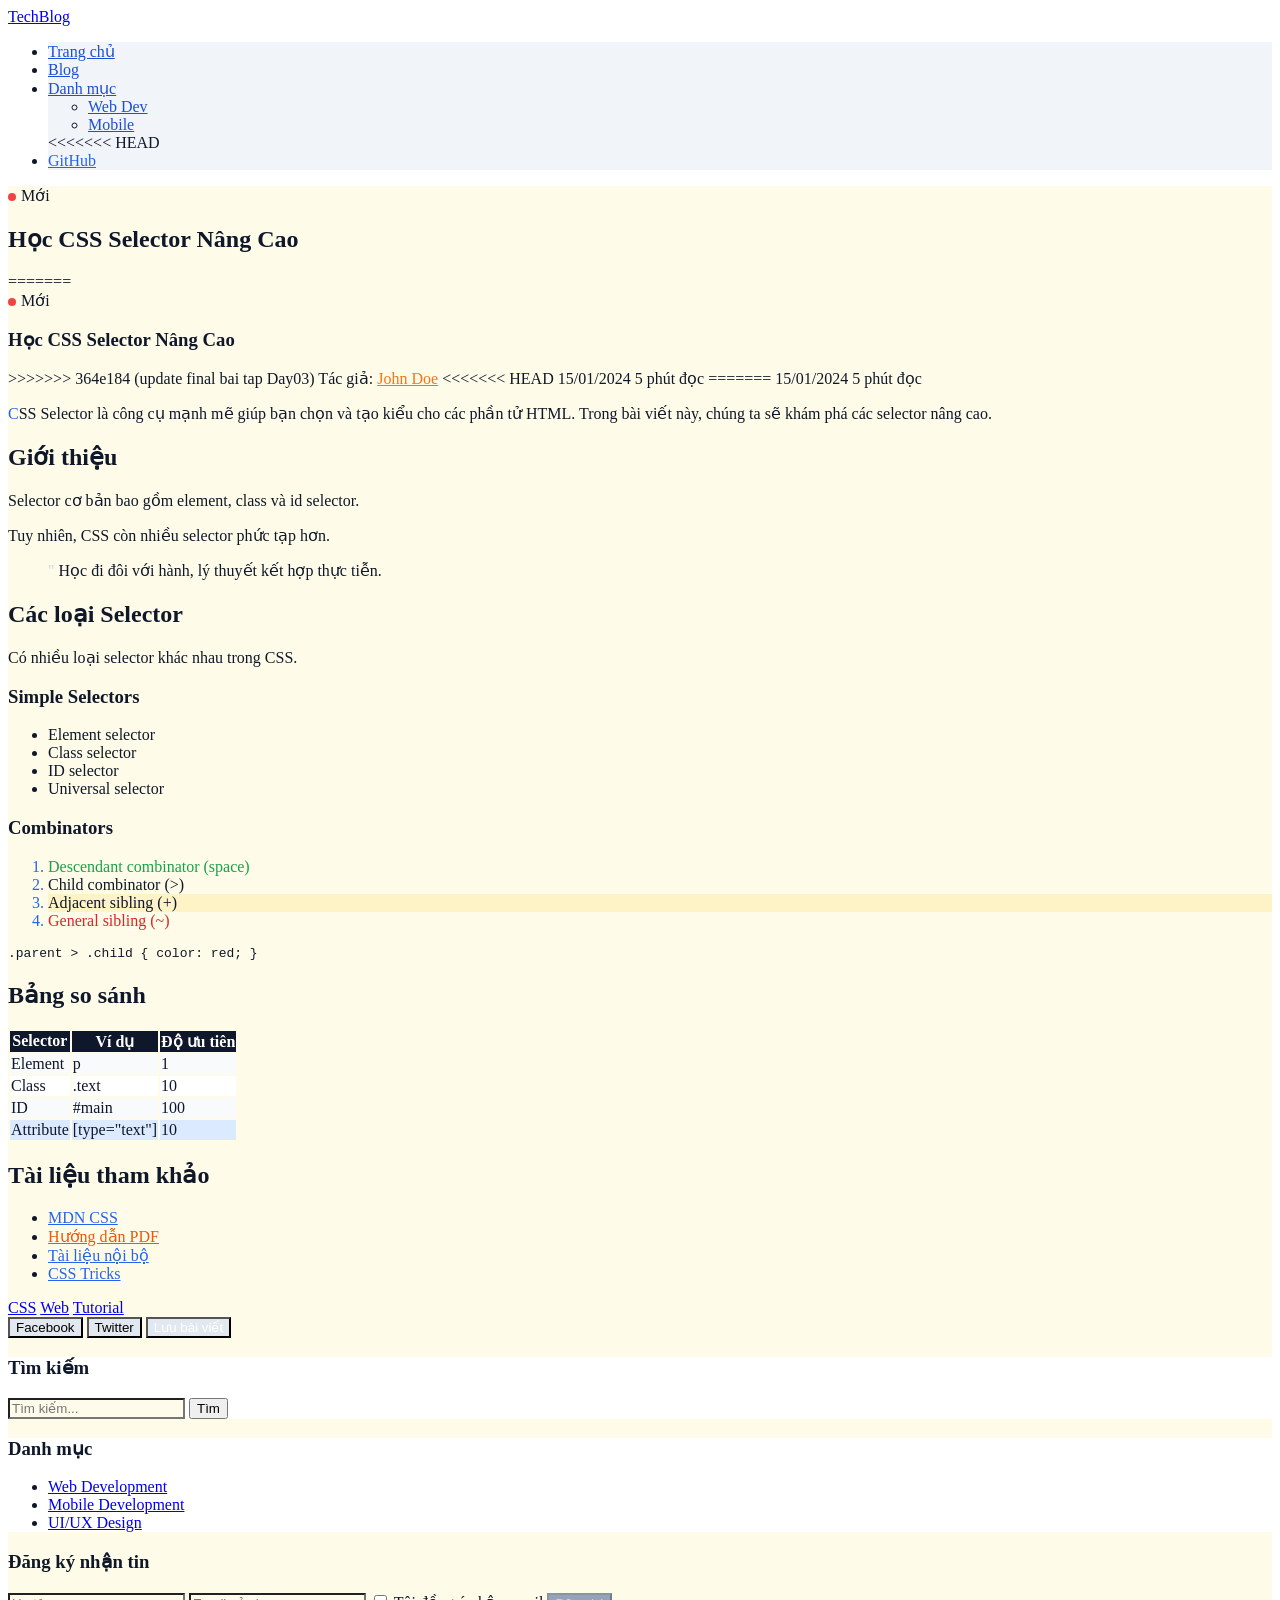
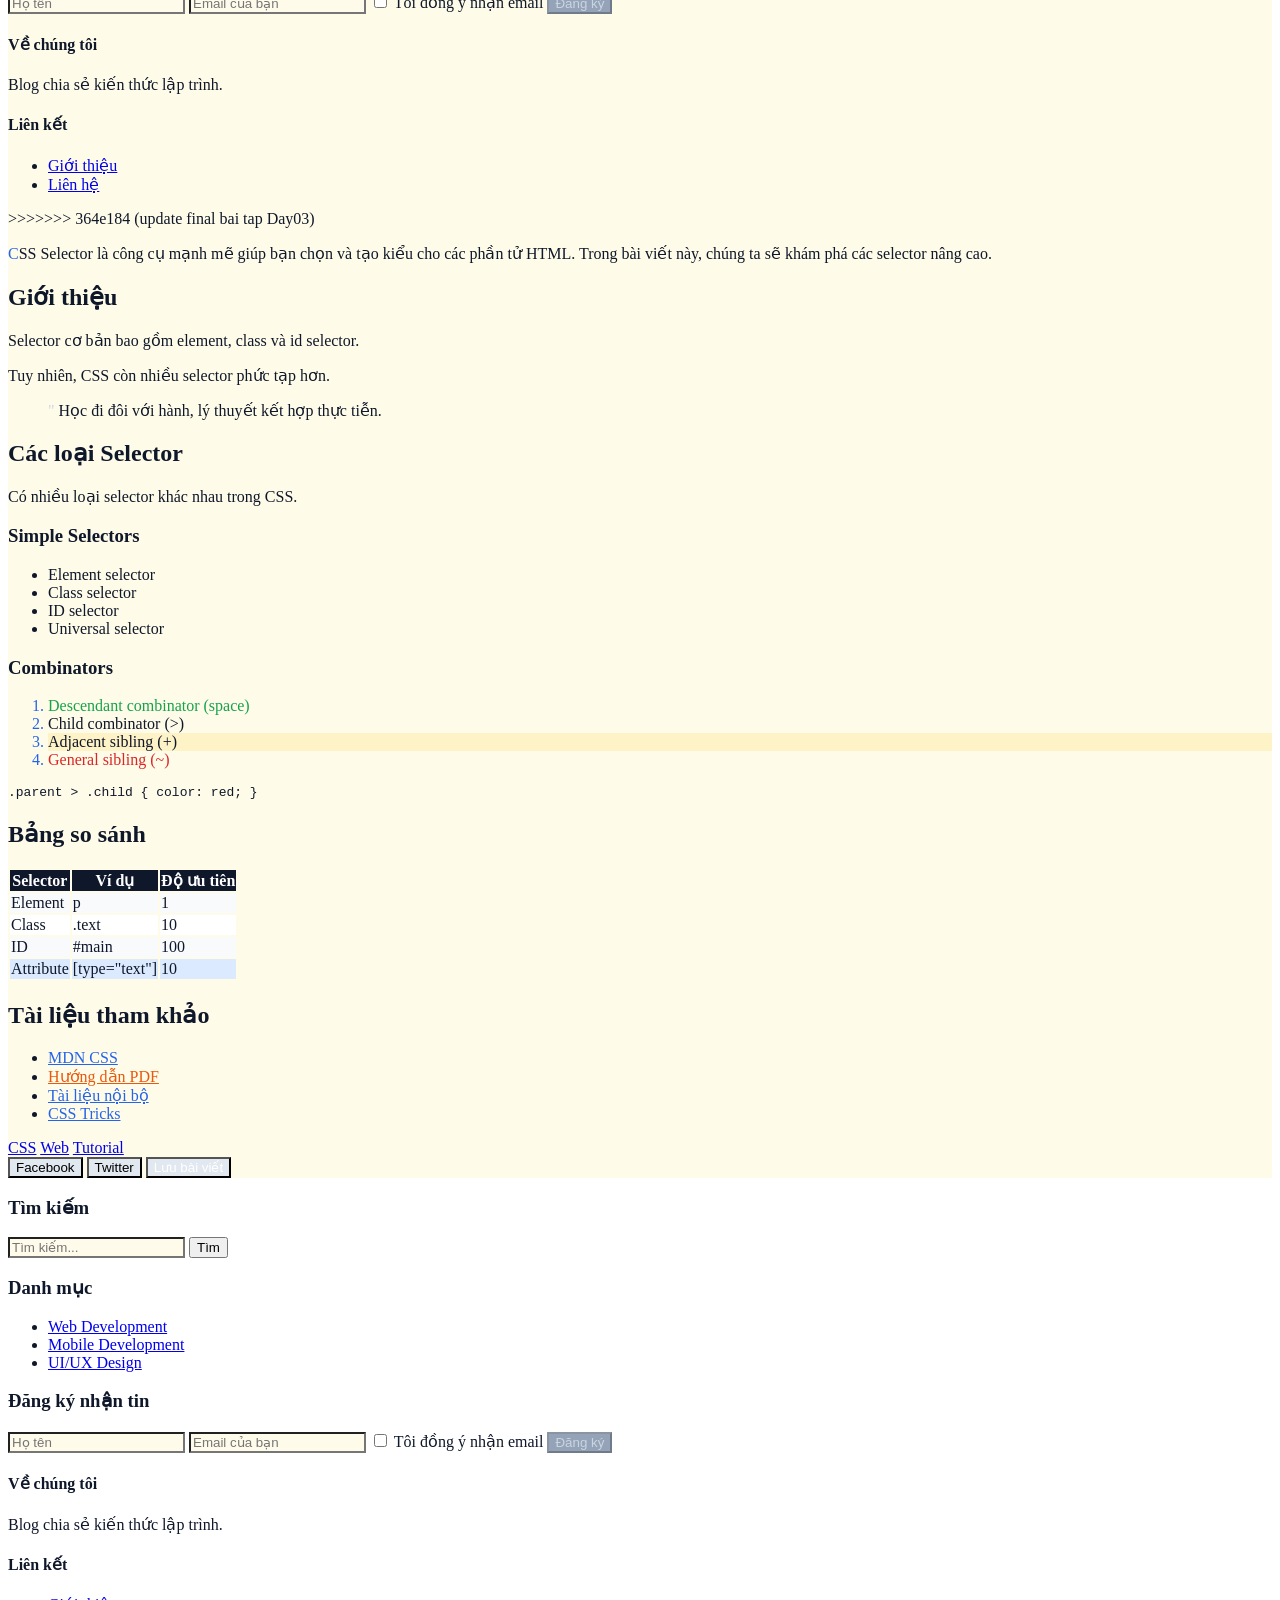
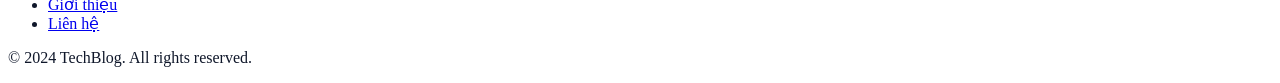
<file: Day03/index.html>
<!doctype html>
<html lang="vi">
<head>
  <meta charset="UTF-8" />
  <title>Tech Blog</title>
  <link rel="stylesheet" href="/Day03/style.css" />
</head>
<body>
<header class="site-header">
  <div class="container">
    <a href="/" class="logo">TechBlog</a>
    <nav class="main-nav">
      <ul>
        <li><a href="/">Trang chủ</a></li>
        <li><a href="/blog">Blog</a></li>
        <li class="dropdown">
          <a href="/categories">Danh mục</a>
          <ul class="submenu">
            <li><a href="/web">Web Dev</a></li>
            <li><a href="/mobile">Mobile</a></li>
          </ul>
<<<<<<< HEAD
        </li>
        <li><a href="https://github.com/user">GitHub</a></li>
      </ul>
    </nav>
  </div>
</header>
<main class="site-main">
  <div class="container">
    <article class="post featured" data-category="web" lang="vi">
      <header class="post-header">
        <span class="badge new">Mới</span>
        <h1 class="post-title">Học CSS Selector Nâng Cao</h1>
        <div class="post-meta">
=======
        </nav>
      </div>
    </header>
    
    <main class="site-main">
      <div class="container">
        <article class="post featured" data-category="web" lang="vi">
          <header class="post-header">
            <span class="badge new">Mới</span>
            <h1 class="post-title">Học CSS Selector Nâng Cao</h1>
            <div class="post-meta">
>>>>>>> 364e184 (update final bai tap Day03)
              <span class="author"
              >Tác giả: <a href="/author/john">John Doe</a></span
              >
<<<<<<< HEAD
          <time datetime="2024-01-15">15/01/2024</time>
          <span class="reading-time" data-minutes="5">5 phút đọc</span>
=======
              <time datetime="2024-01-15">15/01/2024</time>
              <span class="reading-time" data-minutes="5">5 phút đọc</span>
            </div>
          </header>
          <div class="post-content">
            <p class="lead">
              CSS Selector là công cụ mạnh mẽ giúp bạn chọn và tạo kiểu cho các
              phần tử HTML. Trong bài viết này, chúng ta sẽ khám phá các
              selector nâng cao.
            </p>

            <h2 id="intro">Giới thiệu</h2>
            <p>Selector cơ bản bao gồm element, class và id selector.</p>
            <p>Tuy nhiên, CSS còn nhiều selector phức tạp hơn.</p>

            <blockquote class="quote" cite="https://example.com">
              Học đi đôi với hành, lý thuyết kết hợp thực tiễn.
            </blockquote>

            <h2>Các loại Selector</h2>
            <p>Có nhiều loại selector khác nhau trong CSS.</p>

            <h3>Simple Selectors</h3>
            <ul class="feature-list">
              <li>Element selector</li>
              <li>Class selector</li>
              <li>ID selector</li>
              <li>Universal selector</li>
            </ul>

            <h3>Combinators</h3>
            <ol class="steps">
              <li>Descendant combinator (space)</li>
              <li>Child combinator (>)</li>
              <li>Adjacent sibling (+)</li>
              <li>General sibling (~)</li>
            </ol>

            <div class="code-block" data-lang="css">
              <pre><code>.parent > .child { color: red; }</code></pre>
            </div>

            <h2>Bảng so sánh</h2>
            <table class="comparison-table">
              <thead>
                <tr>
                  <th>Selector</th>
                  <th>Ví dụ</th>
                  <th>Độ ưu tiên</th>
                </tr>
              </thead>
              <tbody>
                <tr data-priority="low">
                  <td>Element</td>
                  <td>p</td>
                  <td>1</td>
                </tr>
                <tr data-priority="medium">
                  <td>Class</td>
                  <td>.text</td>
                  <td>10</td>
                </tr>
                <tr data-priority="high">
                  <td>ID</td>
                  <td>#main</td>
                  <td>100</td>
                </tr>
                <tr data-priority="medium">
                  <td>Attribute</td>
                  <td>[type="text"]</td>
                  <td>10</td>
                </tr>
              </tbody>
            </table>

            <h2>Tài liệu tham khảo</h2>
            <ul class="resource-list">
              <li>
                <a href="https://developer.mozilla.org/vi/docs/Web/CSS"
                  >MDN CSS</a
                >
              </li>
              <li><a href="/docs/guide.pdf" alt="Hướng dẫn PDF" title="Hướng dẫn PDF">Hướng dẫn PDF</a></li>
              <li><a href="/internal-doc">Tài liệu nội bộ</a></li>
              <li><a href="https://css-tricks.com">CSS Tricks</a></li>
            </ul>
          </div>

          <footer class="post-footer">
            <div class="tags">
              <a href="/tag/css" class="tag">CSS</a>
              <a href="/tag/web" class="tag">Web</a>
              <a href="/tag/tutorial" class="tag featured">Tutorial</a>
            </div>
            <div class="share-buttons">
              <button class="btn btn-share btn-facebook">Facebook</button>
              <button class="btn btn-share btn-twitter">Twitter</button>
              <button class="btn btn-primary">Lưu bài viết</button>
            </div>
          </footer>
        </article>

        <aside class="sidebar">
          <section class="widget widget-search">
            <h3>Tìm kiếm</h3>
            <form class="search-form" action="/search">
              <input
                type="search"
                name="q"
                placeholder="Tìm kiếm..."
                required
              />
              <button type="submit">Tìm</button>
            </form>
          </section>

          <section class="widget widget-categories">
            <h3>Danh mục</h3>
            <ul>
              <li><a href="/web">Web Development</a></li>
              <li><a href="/mobile">Mobile Development</a></li>
              <li><a href="/design">UI/UX Design</a></li>
            </ul>
          </section>

          <section class="widget widget-newsletter">
            <h3>Đăng ký nhận tin</h3>
            <form class="newsletter-form">
              <input type="text" name="name" placeholder="Họ tên" required />
              <input
                type="email"
                name="email"
                placeholder="Email của bạn"
                required
              />
              <input type="checkbox" id="agree" required />
              <label for="agree">Tôi đồng ý nhận email</label>
              <button type="submit" disabled>Đăng ký</button>
            </form>
          </section>
        </aside>
      </div>
    </main>

    <footer class="site-footer">
      <div class="container">
        <div class="footer-content">
          <div class="footer-col">
            <h4>Về chúng tôi</h4>
            <p lang="vi-VN">Blog chia sẻ kiến thức lập trình.</p>
          </div>
          <div class="footer-col">
            <h4>Liên kết</h4>
            <ul>
              <li><a href="/about">Giới thiệu</a></li>
              <li><a href="/contact">Liên hệ</a></li>
            </ul>
          </div>
>>>>>>> 364e184 (update final bai tap Day03)
        </div>
      </header>
      <div class="post-content">
        <p class="lead">
          CSS Selector là công cụ mạnh mẽ giúp bạn chọn và tạo kiểu cho các
          phần tử HTML. Trong bài viết này, chúng ta sẽ khám phá các
          selector nâng cao.
        </p>
        <h2 id="intro">Giới thiệu</h2>
        <p>Selector cơ bản bao gồm element, class và id selector.</p>
        <p>Tuy nhiên, CSS còn nhiều selector phức tạp hơn.</p>
        <blockquote class="quote" cite="https://example.com">
          Học đi đôi với hành, lý thuyết kết hợp thực tiễn.
        </blockquote>
        <h2>Các loại Selector</h2>
        <p>Có nhiều loại selector khác nhau trong CSS.</p>
        <h3>Simple Selectors</h3>
        <ul class="feature-list">
          <li>Element selector</li>
          <li>Class selector</li>
          <li>ID selector</li>
          <li>Universal selector</li>
        </ul>
        <h3>Combinators</h3>
        <ol class="steps">
          <li>Descendant combinator (space)</li>
          <li>Child combinator (>)</li>
          <li>Adjacent sibling (+)</li>
          <li>General sibling (~)</li>
        </ol>
        <div class="code-block" data-lang="css">
          <pre><code>.parent > .child { color: red; }</code></pre>
        </div>
        <h2>Bảng so sánh</h2>
        <table class="comparison-table">
          <thead>
          <tr>
            <th>Selector</th>
            <th>Ví dụ</th>
            <th>Độ ưu tiên</th>
          </tr>
          </thead>
          <tbody>
          <tr data-priority="low">
            <td>Element</td>
            <td>p</td>
            <td>1</td>
          </tr>
          <tr data-priority="medium">
            <td>Class</td>
            <td>.text</td>
            <td>10</td>
          </tr>
          <tr data-priority="high">
            <td>ID</td>
            <td>#main</td>
            <td>100</td>
          </tr>
          <tr data-priority="medium">
            <td>Attribute</td>
            <td>[type="text"]</td>
            <td>10</td>
          </tr>
          </tbody>
        </table>
        <h2>Tài liệu tham khảo</h2>
        <ul class="resource-list">
          <li>
            <a href="https://developer.mozilla.org/vi/docs/Web/CSS"
            >MDN CSS</a
            >
          </li>
          <li><a href="/docs/guide.pdf" title="Hướng dẫn tải PDF">Hướng dẫn PDF</a></li>
          <li><a href="/internal-doc">Tài liệu nội bộ</a></li>
          <li><a href="https://css-tricks.com">CSS Tricks</a></li>
        </ul>
      </div>
      <footer class="post-footer">
        <div class="tags">
          <a href="/tag/css" class="tag">CSS</a>
          <a href="/tag/web" class="tag">Web</a>
          <a href="/tag/tutorial" class="tag featured">Tutorial</a>
        </div>
        <div class="share-buttons">
          <button class="btn btn-share btn-facebook">Facebook</button>
          <button class="btn btn-share btn-twitter">Twitter</button>
          <button class="btn btn-primary">Lưu bài viết</button>
        </div>
      </footer>
    </article>
    <aside class="sidebar">
      <section class="widget widget-search">
        <h3>Tìm kiếm</h3>
        <form class="search-form" action="/search">
          <input
                  type="search"
                  name="q"
                  placeholder="Tìm kiếm..."
                  required
          />
          <button type="submit">Tìm</button>
        </form>
      </section>
      <section class="widget widget-categories">
        <h3>Danh mục</h3>
        <ul>
          <li><a href="/web">Web Development</a></li>
          <li><a href="/mobile">Mobile Development</a></li>
          <li><a href="/design">UI/UX Design</a></li>
        </ul>
      </section>
      <section class="widget widget-newsletter">
        <h3>Đăng ký nhận tin</h3>
        <form class="newsletter-form">
          <input type="text" name="name" placeholder="Họ tên" required />
          <input
                  type="email"
                  name="email"
                  placeholder="Email của bạn"
                  required
          />
          <input type="checkbox" id="agree" required />
          <label for="agree">Tôi đồng ý nhận email</label>
          <button type="submit" disabled>Đăng ký</button>
        </form>
      </section>
    </aside>
  </div>
</main>
<footer class="site-footer">
  <div class="container">
    <div class="footer-content">
      <div class="footer-col">
        <h4>Về chúng tôi</h4>
        <p lang="vi-VN">Blog chia sẻ kiến thức lập trình.</p>
      </div>
      <div class="footer-col">
        <h4>Liên kết</h4>
        <ul>
          <li><a href="/about">Giới thiệu</a></li>
          <li><a href="/contact">Liên hệ</a></li>
        </ul>
      </div>
    </div>
    <div class="copyright">
      <p>&copy; 2024 TechBlog. All rights reserved.</p>
    </div>
  </div>
</footer>
</body>
</html>
</file>
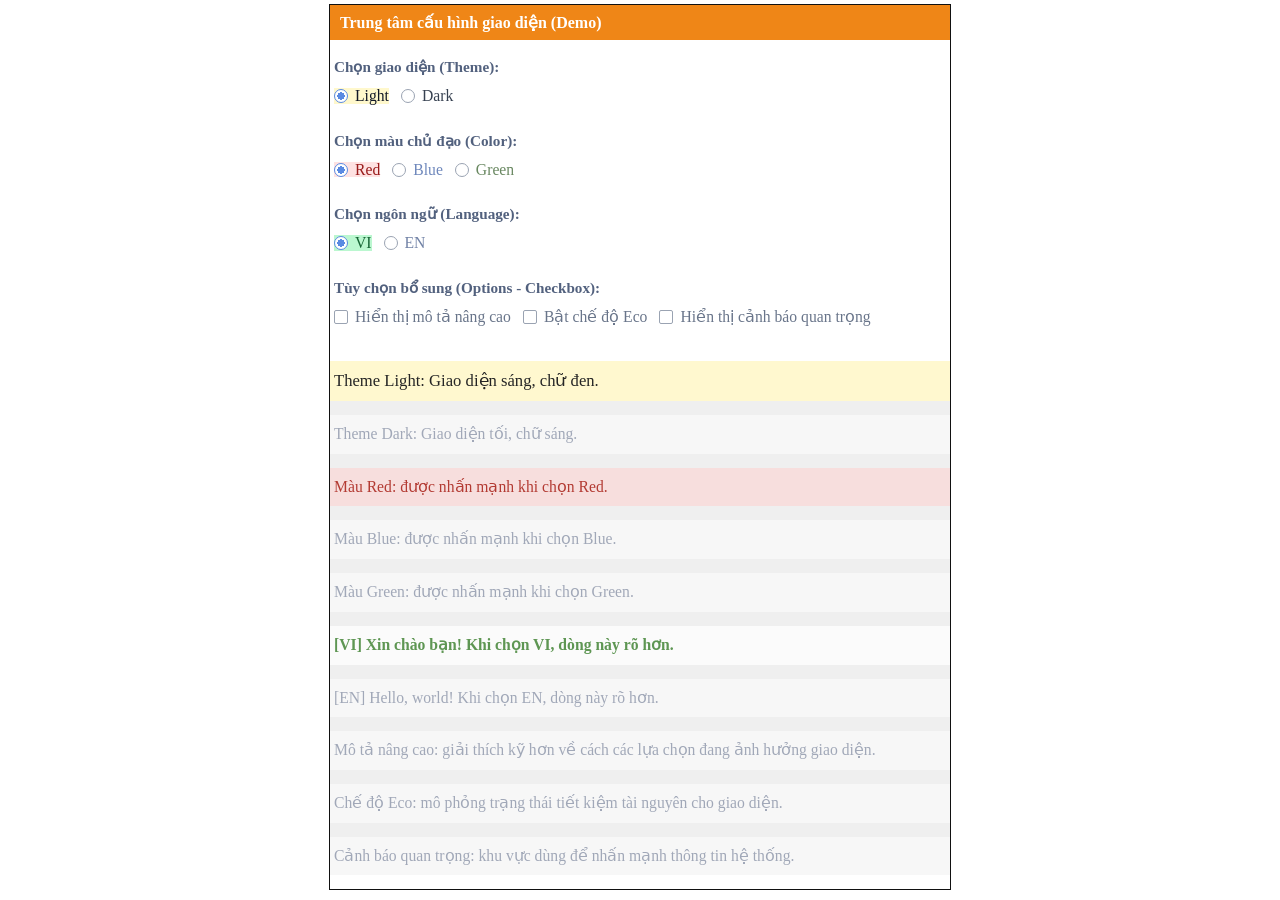
<file: Day04/index.html>
<!doctype html>
<html lang="vi">
  <head>
    <meta charset="UTF-8" />
    <meta name="viewport" content="width=device-width, initial-scale=1.0" />
    <title>Trung tâm cấu hình giao diện</title>
    <style>
      body {
        font-family: "Times New Roman", Times, serif;
        background-color: #ffffff;
        display: flex;
        justify-content: center;
        padding: 4px;
        margin: 0;
      }

      .panel {
        width: 100%;
        max-width: 620px;
        background-color: #ffffff;
        color: #111827;
        border: 1px solid #111111;
        overflow: hidden;
      }

      .header {
        background-color: #ef8617;
        color: #ffffff;
        padding: 8px 10px;
        font-size: 1rem;
        font-weight: bold;
      }

      /* KHU VỰC ĐIỀU KHIỂN */
      .control-area {
        padding: 18px 12px 8px 4px;
      }

      .group-title {
        font-size: 0.95rem;
        font-weight: bold;
        margin: 0 0 12px;
        color: #52617e;
      }

      .input-group {
        margin-bottom: 28px;
        display: flex;
        flex-wrap: wrap;
        gap: 10px 12px;
      }

      /* ẨN INPUTS, TÙY CHỈNH LABEL */
      input[type="radio"],
      input[type="checkbox"] {
        position: absolute;
        width: 1px;
        height: 1px;
        padding: 0;
        margin: -1px;
        overflow: hidden;
        clip: rect(0, 0, 0, 0);
        white-space: nowrap;
        border: 0;
      }

      label {
        position: relative;
        cursor: pointer;
        font-size: 0.98rem;
        line-height: 1;
        transition: color 0.2s ease;
        display: inline-flex;
        align-items: center;
        gap: 7px;
      }

      label::before {
        content: "";
        width: 14px;
        height: 14px;
        box-sizing: border-box;
        background-color: #ffffff;
        border: 1px solid #9aa3b2;
        flex: 0 0 14px;
      }

      label[for^="theme-"]::before,
      label[for^="color-"]::before,
      label[for^="lang-"]::before {
        border-radius: 50%;
      }

      label[for^="opt-"]::before {
        border-radius: 2px;
      }

      label[for="theme-light"] {
        color: #c79a13;
      }

      label[for="theme-dark"] {
        color: #374151;
      }

      label[for="color-red"] {
        color: #b4433d;
      }

      label[for="color-blue"] {
        color: #6f88bc;
      }

      label[for="color-green"] {
        color: #698861;
      }

      label[for="lang-vi"] {
        color: #68a05c;
      }

      label[for="lang-en"] {
        color: #7182a6;
      }

      label[for^="opt-"] {
        color: #69758a;
      }

      label:hover {
        opacity: 0.88;
      }

      #theme-light:checked ~ .control-area label[for="theme-light"]::before,
      #theme-dark:checked ~ .control-area label[for="theme-dark"]::before,
      #color-red:checked ~ .control-area label[for="color-red"]::before,
      #color-blue:checked ~ .control-area label[for="color-blue"]::before,
      #color-green:checked ~ .control-area label[for="color-green"]::before,
      #lang-vi:checked ~ .control-area label[for="lang-vi"]::before,
      #lang-en:checked ~ .control-area label[for="lang-en"]::before {
        border-color: #5a8ae2;
        background: radial-gradient(circle, #5a8ae2 0 42%, #ffffff 43% 100%);
      }

      label[for^="opt-"]::after {
        content: "";
        position: absolute;
        left: 4px;
        top: 2px;
        width: 4px;
        height: 8px;
        border: solid #ffffff;
        border-width: 0 2px 2px 0;
        opacity: 0;
        transform: rotate(45deg);
      }

      #opt-adv:checked ~ .control-area label[for="opt-adv"]::before,
      #opt-eco:checked ~ .control-area label[for="opt-eco"]::before,
      #opt-warn:checked ~ .control-area label[for="opt-warn"]::before {
        border-color: #5a8ae2;
        background-color: #5a8ae2;
      }

      #opt-adv:checked ~ .control-area label[for="opt-adv"]::after,
      #opt-eco:checked ~ .control-area label[for="opt-eco"]::after,
      #opt-warn:checked ~ .control-area label[for="opt-warn"]::after {
        opacity: 1;
      }

      /* KHU VỰC KẾT QUẢ */
      .result-area {
        background-color: #efefef;
        padding: 0;
      }

      .desc {
        margin: 0 0 14px;
        padding: 8px 6px 8px 4px;
        background-color: #f7f7f7;
        color: #a1a8b8;
        font-size: 0.98rem;
        line-height: 1.45;
        transition:
          background-color 0.3s ease,
          color 0.3s ease;
      }

      /* TƯƠNG TÁC SỬ DỤNG CSS (KHÔNG JAVASCRIPT   ) */

      /* 1. NHÓM THEME */
      #theme-light:checked ~ .control-area label[for="theme-light"] {
        background-color: #fff8cc;
        color: #111827;
      }

      #theme-light:checked ~ .result-area .desc-theme-light {
        background: #fff8cf;
        color: #252525;
        font-size: 1.04rem;
      }

      #theme-dark:checked ~ .control-area label[for="theme-dark"] {
        background-color: #111827;
        color: #f9fafb;
      }

      #theme-dark:checked ~ .result-area .desc-theme-dark {
        background: #2f3641;
        color: #f8fafc;
        font-size: 1.04rem;
      }

      /* 2. NHÓM COLOR */
      #color-red:checked ~ .control-area label[for="color-red"] {
        background-color: #fee2e2;
        color: #991b1b;
      }

      #color-red:checked ~ .result-area .desc-color-red {
        background: #f7dedd;
        color: #b33b33;
      }

      #color-blue:checked ~ .control-area label[for="color-blue"] {
        background-color: #dbeafe;
        color: #1d4ed8;
      }

      #color-blue:checked ~ .result-area .desc-color-blue {
        background: #e8eef8;
        color: #6a85ba;
      }

      #color-green:checked ~ .control-area label[for="color-green"] {
        background-color: #dcfce7;
        color: #166534;
      }

      #color-green:checked ~ .result-area .desc-color-green {
        background: #eaf4e7;
        color: #648760;
      }

      /* 3. NHÓM LANGUAGE */
      #lang-vi:checked ~ .control-area label[for="lang-vi"] {
        background-color: #bbf7d0;
        color: #166534;
      }

      #lang-vi:checked ~ .result-area .desc-lang-vi {
        color: #5e9653;
        font-weight: bold;
        background: #fbfbfb;
      }

      #lang-en:checked ~ .control-area label[for="lang-en"] {
        background-color: #bfdbfe;
        color: #1d4ed8;
      }

      #lang-en:checked ~ .result-area .desc-lang-en {
        color: #6579a7;
        font-weight: bold;
        background: #fbfbfb;
      }

      /* 4. NHÓM OPTIONS (CHECKBOX ĐỘC LẬP) */
      #opt-adv:checked ~ .control-area label[for="opt-adv"] {
        font-weight: bold;
      }

      #opt-adv:checked ~ .result-area .desc-opt-adv {
        background: #f5f1d8;
        color: #7a6a33;
      }

      #opt-eco:checked ~ .control-area label[for="opt-eco"] {
        font-weight: bold;
      }

      #opt-eco:checked ~ .result-area .desc-opt-eco {
        background: #e2f1de;
        color: #5a8557;
      }

      #opt-warn:checked ~ .control-area label[for="opt-warn"] {
        font-weight: bold;
      }

      #opt-warn:checked ~ .result-area .desc-opt-warn {
        background: #f8dfdf;
        color: #a45656;
      }
    </style>
  </head>
  <body>
    <div class="panel">
      <!-- Theme Radios -->
      <input type="radio" name="theme" id="theme-light" checked />
      <input type="radio" name="theme" id="theme-dark" />

      <!-- Color Radios -->
      <input type="radio" name="color" id="color-red" checked />
      <input type="radio" name="color" id="color-blue" />
      <input type="radio" name="color" id="color-green" />

      <!-- Language Radios -->
      <input type="radio" name="lang" id="lang-vi" checked />
      <input type="radio" name="lang" id="lang-en" />

      <!-- Option Checkboxes -->
      <input type="checkbox" id="opt-adv" />
      <input type="checkbox" id="opt-eco" />
      <input type="checkbox" id="opt-warn" />

      <div class="header">Trung tâm cấu hình giao diện (Demo)</div>

      <!-- KHU VỰC 1: ĐIỀU KHIỂN -->
      <div class="control-area">
        <div class="group-title">Chọn giao diện (Theme):</div>
        <div class="input-group">
          <label for="theme-light">Light</label>
          <label for="theme-dark">Dark</label>
        </div>

        <div class="group-title">Chọn màu chủ đạo (Color):</div>
        <div class="input-group">
          <label for="color-red">Red</label>
          <label for="color-blue">Blue</label>
          <label for="color-green">Green</label>
        </div>

        <div class="group-title">Chọn ngôn ngữ (Language):</div>
        <div class="input-group">
          <label for="lang-vi">VI</label>
          <label for="lang-en">EN</label>
        </div>

        <div class="group-title">Tùy chọn bổ sung (Options - Checkbox):</div>
        <div class="input-group">
          <label for="opt-adv">Hiển thị mô tả nâng cao</label>
          <label for="opt-eco">Bật chế độ Eco</label>
          <label for="opt-warn">Hiển thị cảnh báo quan trọng</label>
        </div>
      </div>

      <!-- KHU VỰC 2: KẾT QUẢ -->
      <div class="result-area">
        <!-- Theme Descs -->
        <div class="desc desc-theme-light">
          Theme Light: Giao diện sáng, chữ đen.
        </div>
        <div class="desc desc-theme-dark">
          Theme Dark: Giao diện tối, chữ sáng.
        </div>

        <!-- Color Descs -->
        <div class="desc desc-color-red">
          Màu Red: được nhấn mạnh khi chọn Red.
        </div>
        <div class="desc desc-color-blue">
          Màu Blue: được nhấn mạnh khi chọn Blue.
        </div>
        <div class="desc desc-color-green">
          Màu Green: được nhấn mạnh khi chọn Green.
        </div>

        <!-- Language Descs -->
        <div class="desc desc-lang-vi">
          [VI] Xin chào bạn! Khi chọn VI, dòng này rõ hơn.
        </div>
        <div class="desc desc-lang-en">
          [EN] Hello, world! Khi chọn EN, dòng này rõ hơn.
        </div>

        <!-- Options Descs -->
        <div class="desc desc-opt-adv">
          Mô tả nâng cao: giải thích kỹ hơn về cách các lựa chọn đang ảnh hưởng
          giao diện.
        </div>
        <div class="desc desc-opt-eco">
          Chế độ Eco: mô phỏng trạng thái tiết kiệm tài nguyên cho giao diện.
        </div>
        <div class="desc desc-opt-warn">
          Cảnh báo quan trọng: khu vực dùng để nhấn mạnh thông tin hệ thống.
        </div>
      </div>
    </div>
  </body>
</html>
</file>
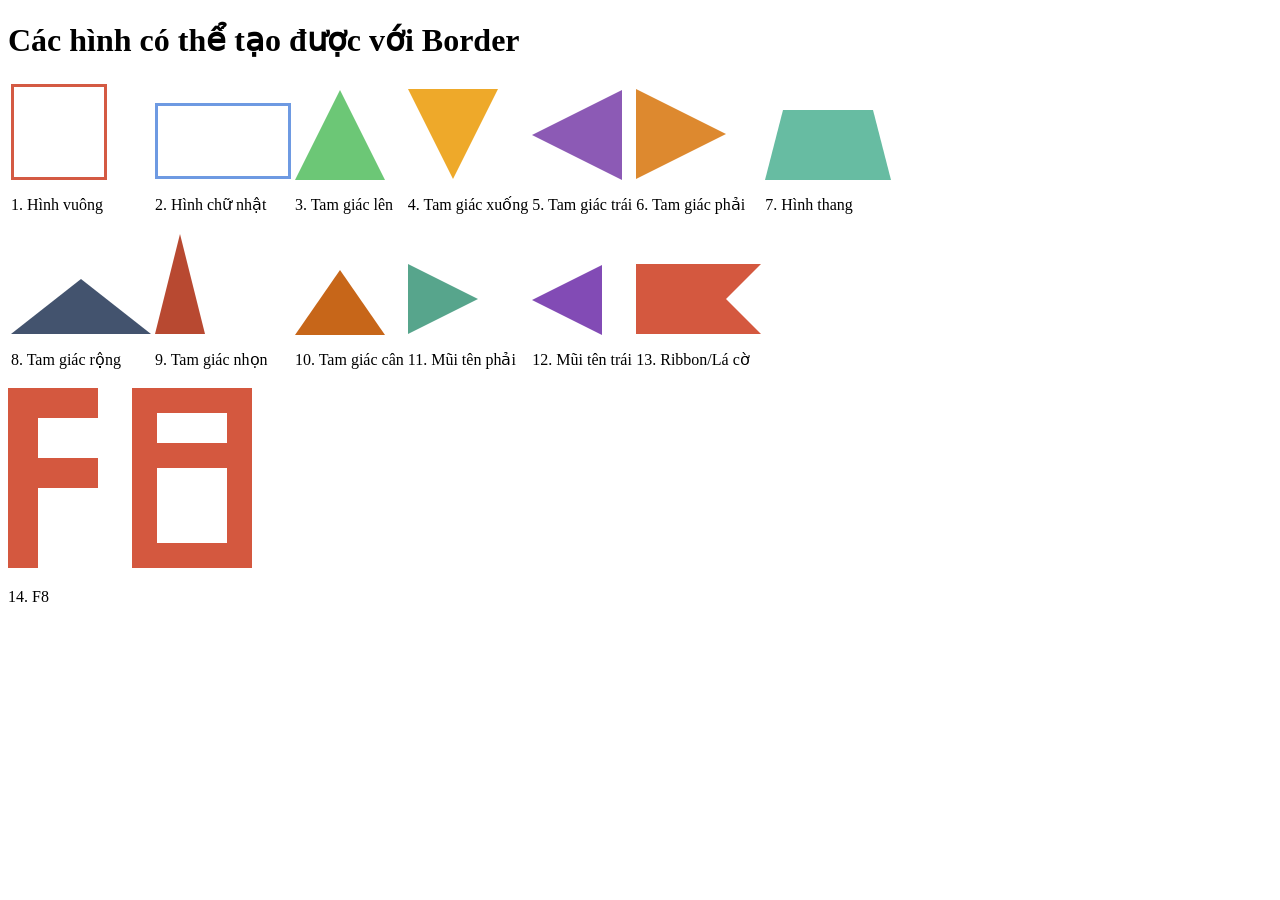
<file: Day05/index.html>
<!doctype html>
<html lang="vi">
  <head>
    <meta charset="UTF-8" />
    <title>Các hình có thể tạo được với Border</title>
    <style>
      tr,
      td {
        vertical-align: bottom;
      }
      .hinhVuong {
        width: 90px;
        height: 90px;
        border-width: 3px;
        border-style: solid;
        border-color: #d45a43;
      }
      .hinhChuNhat {
        width: 130px;
        height: 70px;
        border-width: 3px;
        border-style: solid;
        border-color: #6e9ae2;
      }
      .tamGiacLen {
        width: 0;
        height: 0;
        border-width: 0 45px 90px 45px;
        border-style: solid;
        border-color: transparent transparent #6cc776 transparent;
      }
      .tamGiacXuong {
        width: 0;
        height: 0;
        border-width: 90px 45px 0 45px;
        border-style: solid;
        border-color: #eea92a transparent transparent transparent;
      }
      .tamGiacTrai {
        width: 0;
        height: 0;
        border-width: 45px 90px 45px 0;
        border-style: solid;
        border-color: transparent #8c5ab5 transparent transparent;
      }
      .tamGiacPhai {
        width: 0;
        height: 0;
        border-width: 45px 0 45px 90px;
        border-style: solid;
        border-color: transparent transparent transparent #dd892f;
      }
      .hinhThang {
        width: 90px;
        height: 0;
        border-width: 0 18px 70px 18px;
        border-style: solid;
        border-color: transparent transparent #67bca2 transparent;
      }

      .tamGiacRong {
        width: 0;
        height: 0;
        border-width: 0 70px 55px 70px;
        border-style: solid;
        border-color: transparent transparent #43536e transparent;
      }

      .tamGiacNhon {
        width: 0;
        height: 0;
        border-width: 0 25px 100px 25px;
        border-style: solid;
        border-color: transparent transparent #b84931 transparent;
      }

      .tamGiacCan {
        width: 0;
        height: 0;
        border-width: 0 45px 65px 45px;
        border-style: solid;
        border-color: transparent transparent #c76619 transparent;
      }

      .muiTenPhai {
        width: 0;
        height: 0;
        border-width: 35px 0 35px 70px;
        border-style: solid;
        border-color: transparent transparent transparent #57a58c;
      }

      .muiTenTrai {
        width: 0;
        height: 0;
        border-width: 35px 70px 35px 0;
        border-style: solid;
        border-color: transparent #824bb5 transparent transparent;
      }

      .ribbon {
        width: 90px;
        height: 0;
        border-width: 35px 35px 35px 0;
        border-style: solid;
        border-color: #d4583f transparent #d4583f #d4583f;
      }

      .chu-f {
        width: 60px;
        height: 130px;
        border-width: 30px 0 0 30px;
        border-style: solid;
        border-color: #d4583f transparent transparent #d4583f;
        padding: 20px 0 0 0;
        margin: 0 30px 0 0;
        display: inline-block;
      }

      .gach-f {
        width: 60px;
        height: 0;
        border-width: 30px 0 0 0;
        border-style: solid;
        border-color: #d4583f transparent transparent transparent;
        margin: 20px 0 0 0;
      }

      .chu-8 {
        width: 70px;
        height: 100px;
        border-width: 25px;
        border-style: solid;
        border-color: #d4583f;
        padding: 30px 0 0 0;
        display: inline-block;
      }

      .gach-8 {
        width: 70px;
        height: 0;
        border-width: 25px 0 0 0;
        border-style: solid;
        border-color: #d4583f transparent transparent transparent;
      }
    </style>
  </head>
  <body>
    <h1>Các hình có thể tạo được với Border</h1>

    <table>
      <tr>
        <td>
          <div class="hinhVuong"></div>
          <p>1. Hình vuông</p>
        </td>
        <td>
          <div class="hinhChuNhat"></div>
          <p>2. Hình chữ nhật</p>
        </td>
        <td>
          <div class="tamGiacLen"></div>
          <p>3. Tam giác lên</p>
        </td>
        <td>
          <div class="tamGiacXuong"></div>
          <p>4. Tam giác xuống</p>
        </td>
        <td>
          <div class="tamGiacTrai"></div>
          <p>5. Tam giác trái</p>
        </td>
        <td>
          <div class="tamGiacPhai"></div>
          <p>6. Tam giác phải</p>
        </td>
        <td>
          <div class="hinhThang"></div>
          <p>7. Hình thang</p>
        </td>
      </tr>
      <tr>
        <td>
          <div class="tamGiacRong"></div>
          <p>8. Tam giác rộng</p>
        </td>
        <td>
          <div class="tamGiacNhon"></div>
          <p>9. Tam giác nhọn</p>
        </td>
        <td>
          <div class="tamGiacCan"></div>
          <p>10. Tam giác cân</p>
        </td>
        <td>
          <div class="muiTenPhai"></div>
          <p>11. Mũi tên phải</p>
        </td>
        <td>
          <div class="muiTenTrai"></div>
          <p>12. Mũi tên trái</p>
        </td>
        <td>
          <div class="ribbon"></div>
          <p>13. Ribbon/Lá cờ</p>
        </td>
      </tr>
    </table>

    <div>
      <div class="chu-f">
        <div class="gach-f"></div>
      </div>
      <div class="chu-8">
        <div class="gach-8"></div>
      </div>
      <p>14. F8</p>
    </div>
  </body>
</html>
</file>
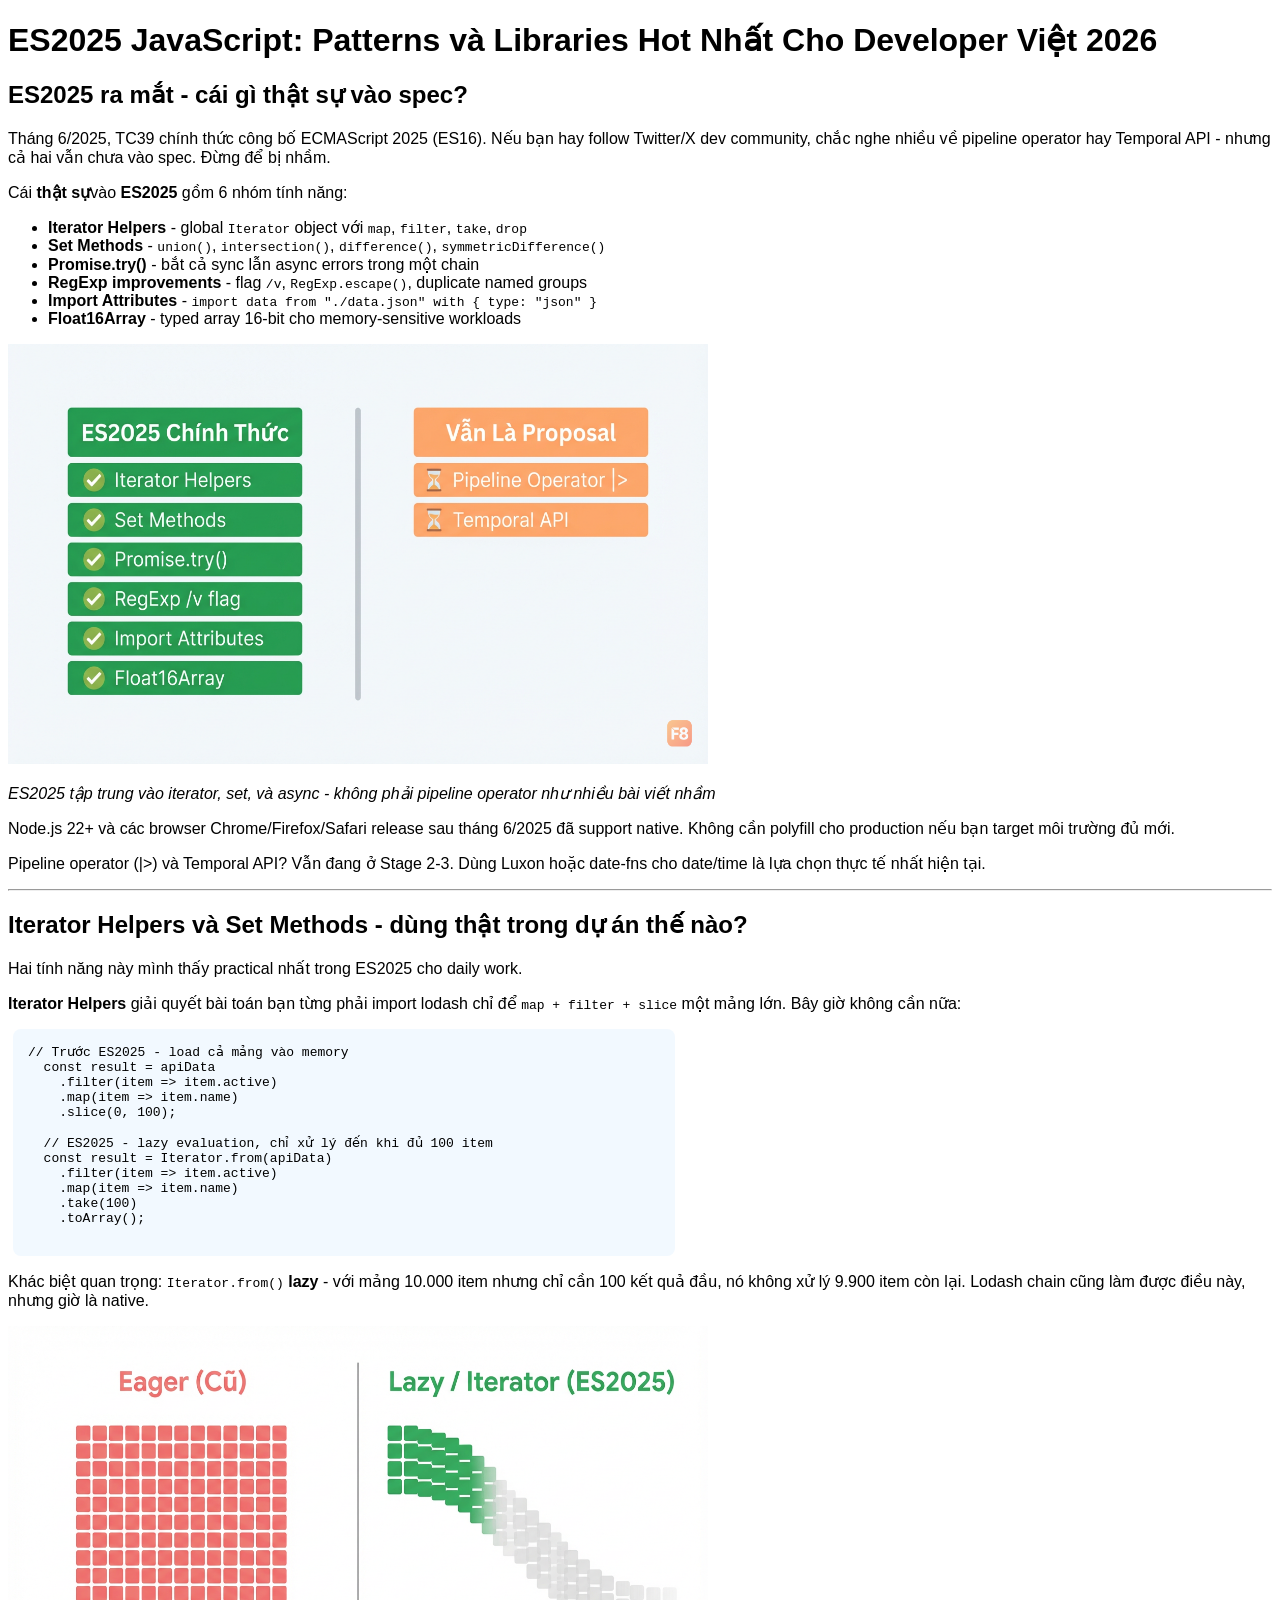
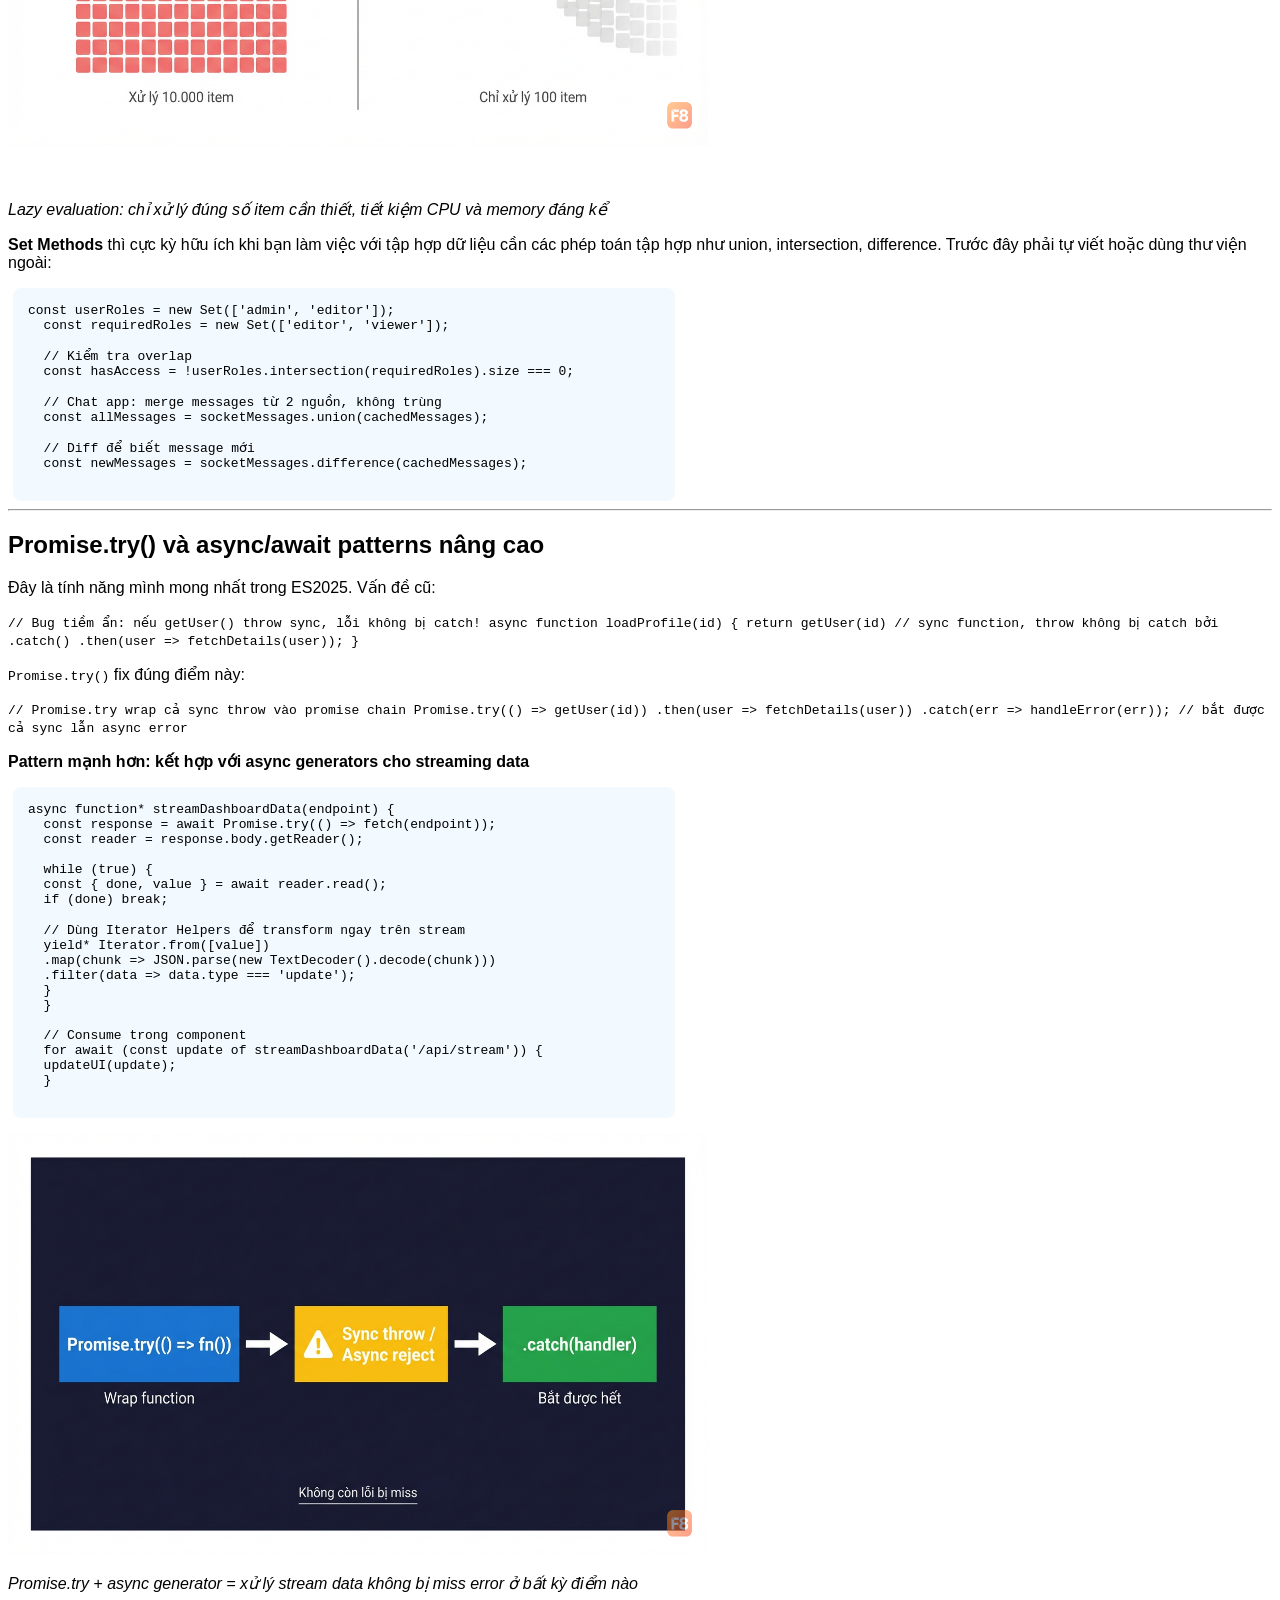
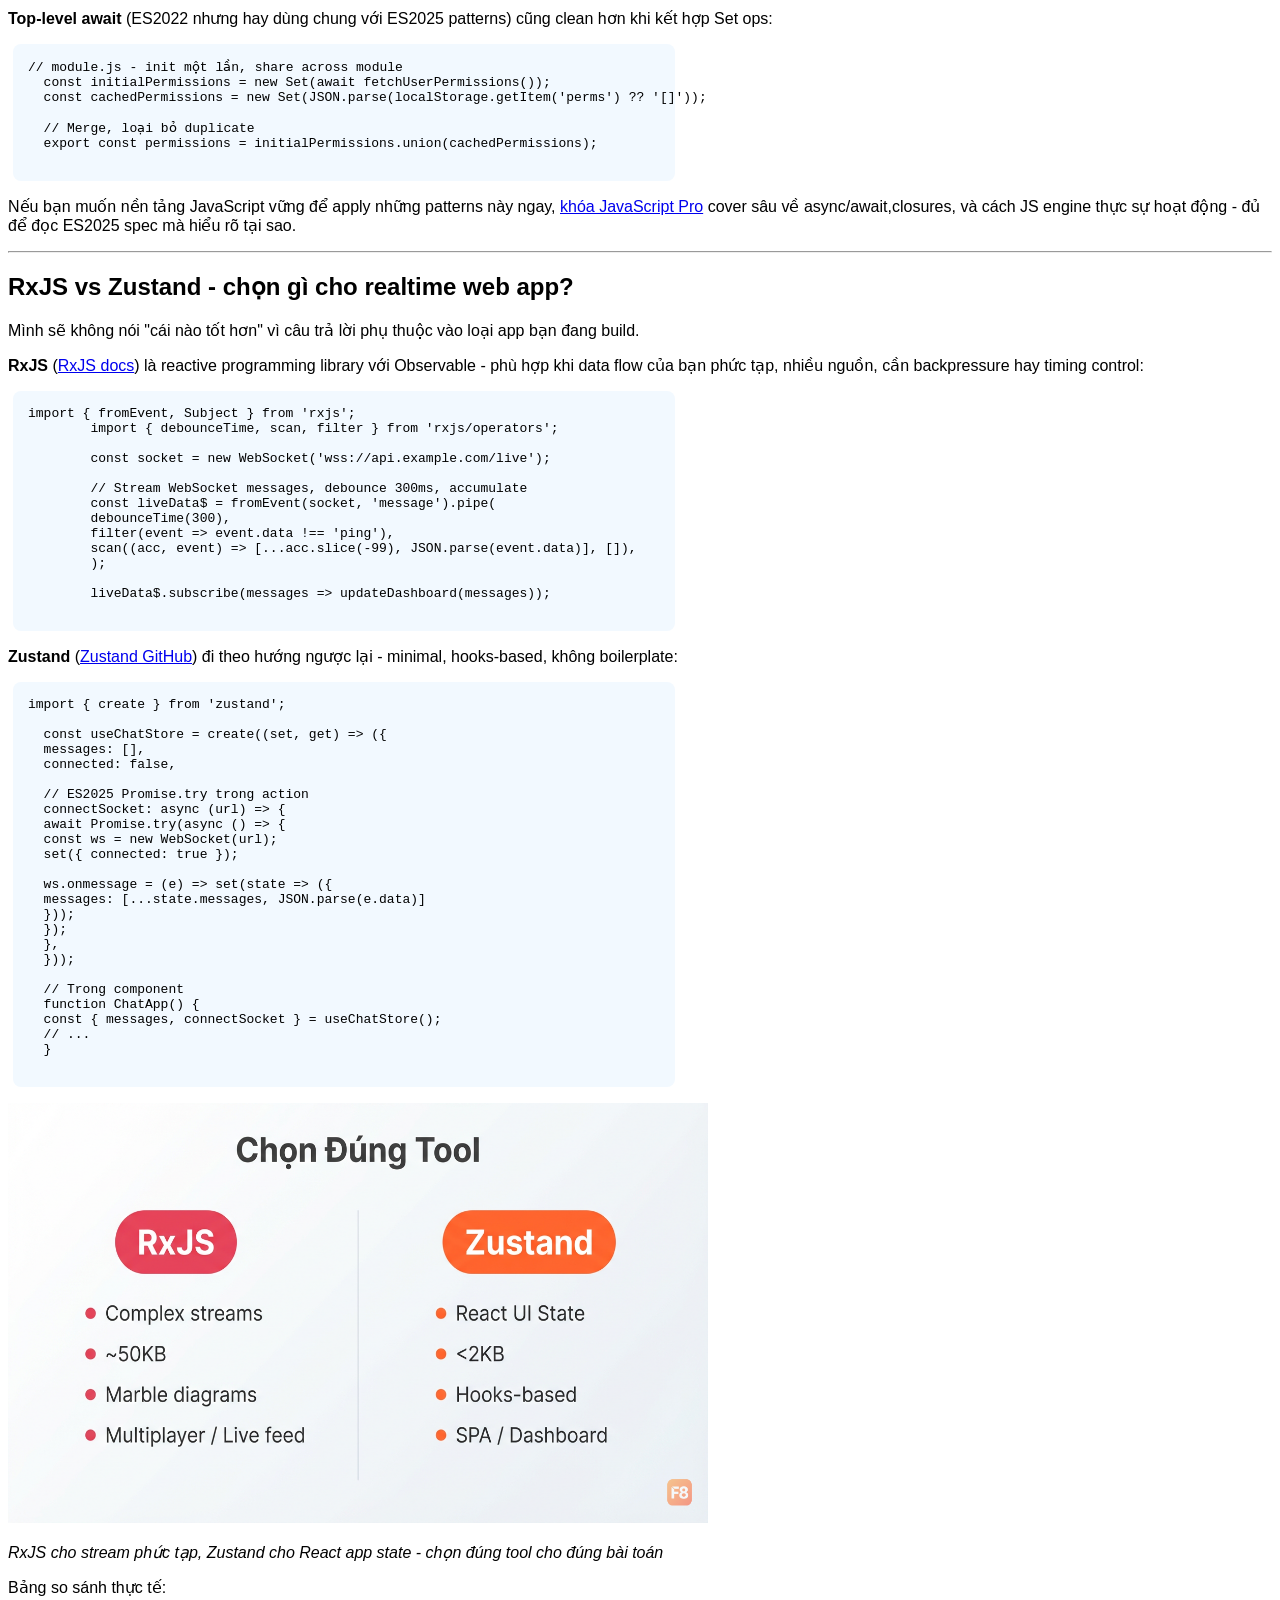
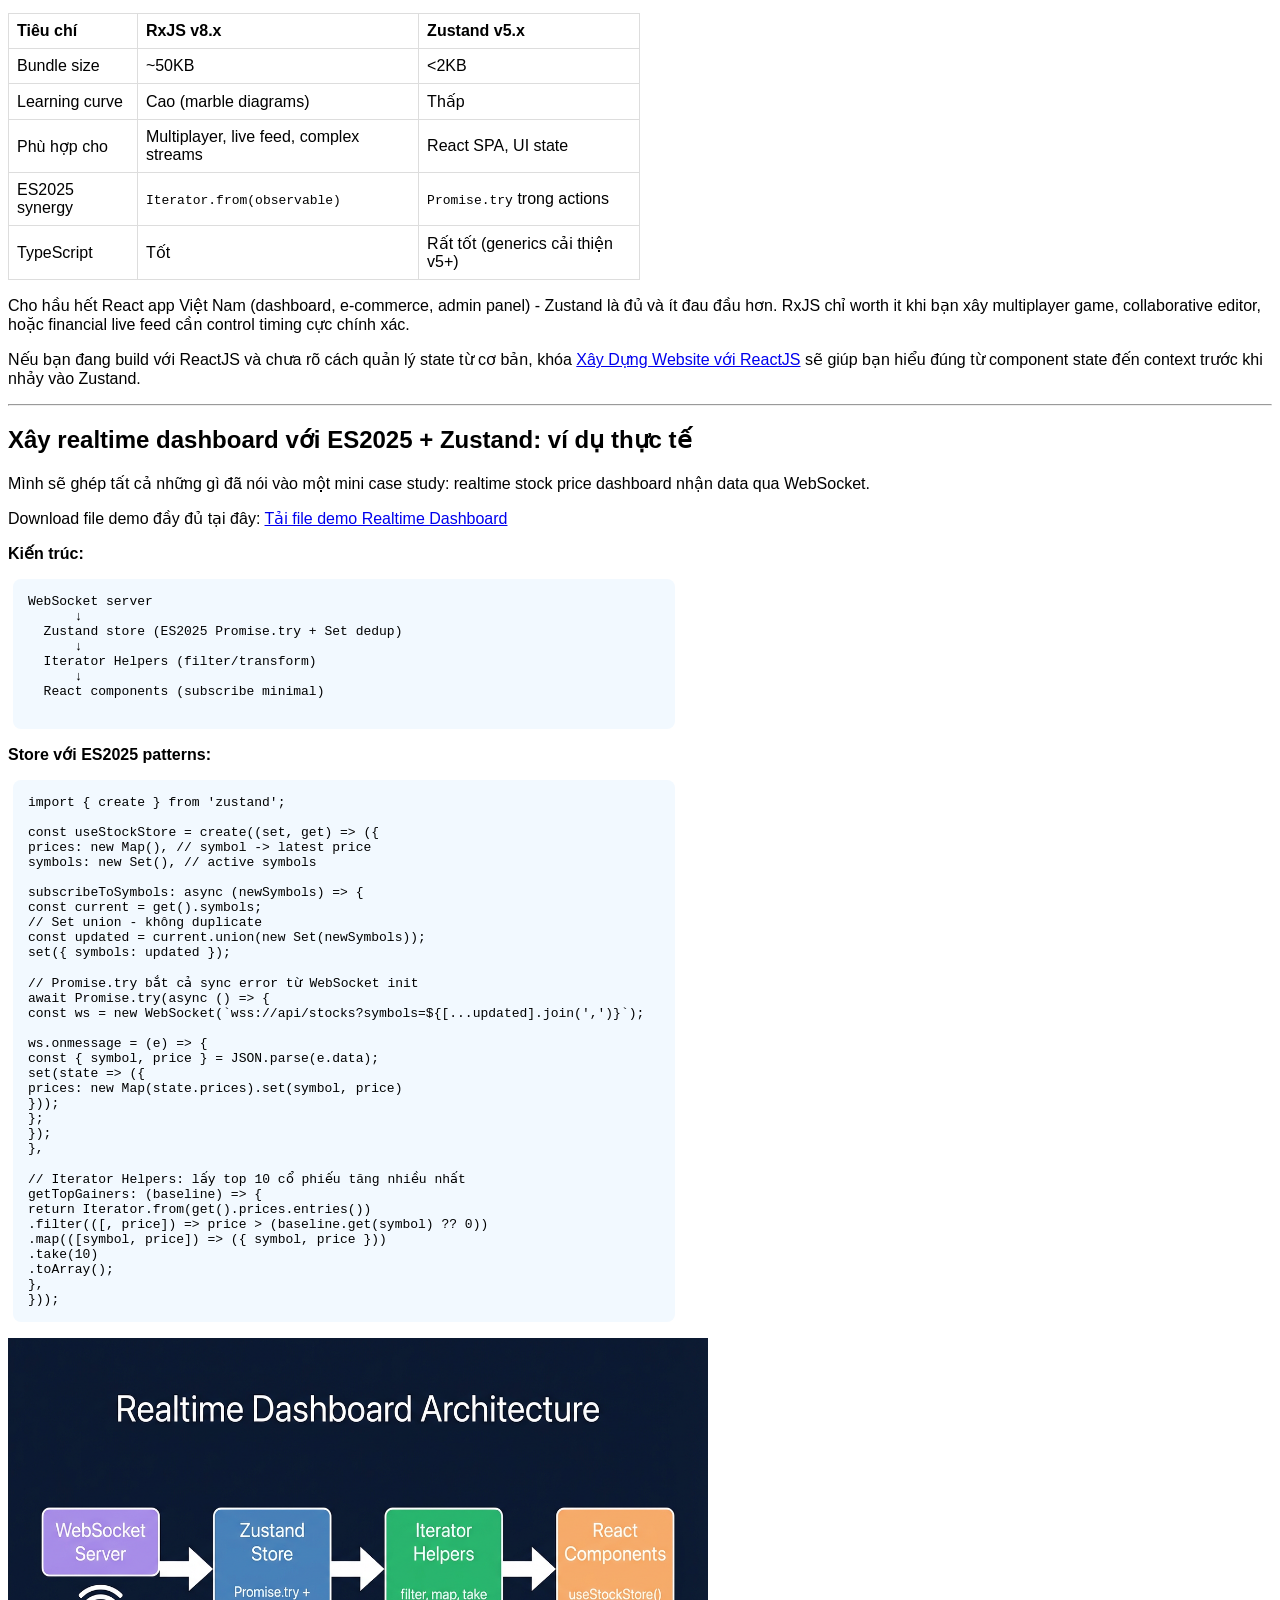
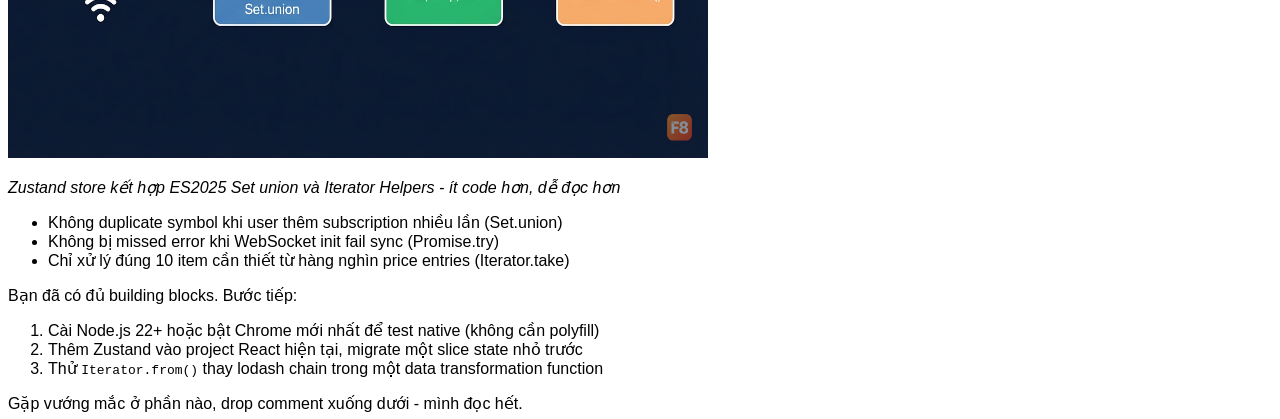
<file: Day01/day1.html>
<!doctype html>
<html lang="en">

<head>
  <meta charset="UTF-8" />
  <meta name="viewport" content="width=device-width, initial-scale=1.0" />
  <title>Bai tap Day1 - Fullstack Developer NodeJs F8</title>
  <style>
    table {
      font-family: arial, sans-serif;
      border-collapse: collapse;
      width: 50%;
    }

    td,
    th {
      border: 1px solid #dddddd;
      text-align: left;
      padding: 8px;
    }

    body {
      font-family: 'Segoe UI', Tahoma, Geneva, Verdana, sans-serif;
    }

    pre {
      border-radius: 8px;
      background: #f2f9ff;
      margin: 5px;
      padding: 15px;
      width: 50%;
    }
  </style>
</head>

<body>

  <h1>
    ES2025 JavaScript: Patterns và Libraries Hot Nhất Cho Developer Việt 2026
  </h1>
  <h2>ES2025 ra mắt - cái gì thật sự vào spec?</h2>
  <p>
    Tháng 6/2025, TC39 chính thức công bố ECMAScript 2025 (ES16). Nếu bạn hay
    follow Twitter/X dev community, chắc nghe nhiều về pipeline operator hay
    Temporal API - nhưng cả hai vẫn chưa vào spec. Đừng để bị nhầm.
  </p>
  <p>Cái <strong>thật sự</strong>vào <strong>ES2025</strong> gồm 6 nhóm tính năng:</p>

  <ul>
    <li><strong>Iterator Helpers</strong> - global <code>Iterator</code> object với <code>map</code>,
      <code>filter</code>,
      <code>take</code>, <code>drop</code>
    </li>
    <li><strong>Set Methods</strong> - <code>union()</code>, <code>intersection()</code>, <code>difference()</code>,
      <code>symmetricDifference()</code>
    </li>
    <li><strong>Promise.try()</strong> - bắt cả sync lẫn async errors trong một chain</li>
    <li><strong>RegExp improvements</strong> - flag <code>/v</code>, <code>RegExp.escape()</code>, duplicate named
      groups
    </li>
    <li><strong>Import Attributes</strong> - <code>import data from "./data.json" with { type: "json" }</code></li>
    <li><strong>Float16Array</strong> - typed array 16-bit cho memory-sensitive workloads</li>
  </ul>


  <p><img src="/Day01/Img/hinh1.png" alt="Hình 1" width="700px" height="420px" /></p>
  <em>ES2025 tập trung vào iterator, set, và async - không phải pipeline operator như nhiều bài viết nhầm</em></p>
  <p>Node.js 22+ và các browser Chrome/Firefox/Safari release sau tháng 6/2025 đã support native. Không cần polyfill cho
    production nếu bạn target môi trường đủ mới.</p>
  <p>Pipeline operator (|>) và Temporal API? Vẫn đang ở Stage 2-3. Dùng Luxon hoặc date-fns cho date/time là lựa chọn
    thực tế nhất hiện tại.</p>
  <hr>
  <h2>Iterator Helpers và Set Methods - dùng thật trong dự án thế nào?</h2>
  <p>Hai tính năng này mình thấy practical nhất trong ES2025 cho daily work.</p>
  <p><strong>Iterator Helpers</strong> giải quyết bài toán bạn từng phải import lodash chỉ để
    <code>map + filter + slice</code> một mảng lớn. Bây giờ không cần nữa:
  </p>
  <pre><code>// Trước ES2025 - load cả mảng vào memory
  const result = apiData
    .filter(item => item.active)
    .map(item => item.name)
    .slice(0, 100);

  // ES2025 - lazy evaluation, chỉ xử lý đến khi đủ 100 item
  const result = Iterator.from(apiData)
    .filter(item => item.active)
    .map(item => item.name)
    .take(100)
    .toArray();
  </code></pre>
  <p>Khác biệt quan trọng: <code>Iterator.from()</code> <strong>lazy</strong> - với mảng 10.000 item nhưng chỉ cần 100
    kết quả đầu, nó không xử lý 9.900 item còn lại. Lodash chain cũng làm được điều này, nhưng giờ là native.</p>
  <p><img src="/Day01/Img/hinh2.png" alt="Hình 2" width="700px" height="420px"></p></br />
  <p><em>Lazy evaluation: chỉ xử lý đúng số item cần thiết, tiết kiệm CPU và memory đáng kể</em></p>
  <p><strong>Set Methods</strong> thì cực kỳ hữu ích khi bạn làm việc với tập hợp dữ liệu cần các phép toán tập hợp như
    union, intersection, difference. Trước đây phải tự viết hoặc dùng thư viện ngoài:</p>
  <pre><code>const userRoles = new Set(['admin', 'editor']);
  const requiredRoles = new Set(['editor', 'viewer']);

  // Kiểm tra overlap
  const hasAccess = !userRoles.intersection(requiredRoles).size === 0;

  // Chat app: merge messages từ 2 nguồn, không trùng
  const allMessages = socketMessages.union(cachedMessages);

  // Diff để biết message mới
  const newMessages = socketMessages.difference(cachedMessages);
  </code></pre>
  <hr>
  <h2>Promise.try() và async/await patterns nâng cao</h2>
  <p>Đây là tính năng mình mong nhất trong ES2025. Vấn đề cũ:</p>
  <code>// Bug tiềm ẩn: nếu getUser() throw sync, lỗi không bị catch!
async function loadProfile(id) {
  return getUser(id) // sync function, throw không bị catch bởi .catch()
    .then(user => fetchDetails(user));
}
  </code>
  <p><code>Promise.try()</code> fix đúng điểm này:</p>
  <code>// Promise.try wrap cả sync throw vào promise chain
  Promise.try(() => getUser(id))
  .then(user => fetchDetails(user))
  .catch(err => handleError(err)); // bắt được cả sync lẫn async error
</code>
  <p><strong>Pattern mạnh hơn: kết hợp với async generators cho streaming data</strong></p>
  <p>
  <pre><code>async function* streamDashboardData(endpoint) {
  const response = await Promise.try(() => fetch(endpoint));
  const reader = response.body.getReader();

  while (true) {
  const { done, value } = await reader.read();
  if (done) break;

  // Dùng Iterator Helpers để transform ngay trên stream
  yield* Iterator.from([value])
  .map(chunk => JSON.parse(new TextDecoder().decode(chunk)))
  .filter(data => data.type === 'update');
  }
  }

  // Consume trong component
  for await (const update of streamDashboardData('/api/stream')) {
  updateUI(update);
  }
  </code></pre>
  </p>
  <p><img src="/Day01/Img/hinh3.png" alt="Hình 3" width="700px" height="420px"></p>
  <p><em>Promise.try + async generator = xử lý stream data không bị miss error ở bất kỳ điểm nào</em></p>
  <p><strong>Top-level await</strong> (ES2022 nhưng hay dùng chung với ES2025 patterns) cũng clean hơn khi kết hợp Set
    ops:</p>
  <p>
  <pre><code>// module.js - init một lần, share across module
  const initialPermissions = new Set(await fetchUserPermissions());
  const cachedPermissions = new Set(JSON.parse(localStorage.getItem('perms') ?? '[]'));

  // Merge, loại bỏ duplicate
  export const permissions = initialPermissions.union(cachedPermissions);
  </code></pre>
  </p>
  <p>Nếu bạn muốn nền tảng JavaScript vững để apply những patterns này ngay, <a href="https://f8.edu.vn/javascript">
      khóa JavaScript Pro</a> cover sâu về async/await,closures, và cách JS engine thực sự hoạt động - đủ để đọc
    ES2025 spec mà hiểu rõ tại sao.</p>
  <hr>
  <h2>RxJS vs Zustand - chọn gì cho realtime web app?</h2>
  <p>Mình sẽ không nói "cái nào tốt hơn" vì câu trả lời phụ thuộc vào loại app bạn đang build.</p>
  <p><strong>RxJS</strong> (<a href="https://rxjs.dev" target="_blank" rel="RxJS">RxJS docs</a>)
    là reactive programming library với Observable - phù hợp khi data flow của bạn phức tạp, nhiều nguồn, cần
    backpressure
    hay timing control:</p>
  <p>
  <pre><code>import { fromEvent, Subject } from 'rxjs';
        import { debounceTime, scan, filter } from 'rxjs/operators';

        const socket = new WebSocket('wss://api.example.com/live');

        // Stream WebSocket messages, debounce 300ms, accumulate
        const liveData$ = fromEvent(socket, 'message').pipe(
        debounceTime(300),
        filter(event => event.data !== 'ping'),
        scan((acc, event) => [...acc.slice(-99), JSON.parse(event.data)], []),
        );

        liveData$.subscribe(messages => updateDashboard(messages));
  </code></pre>
  </p>
  <p><strong>Zustand</strong> (<a href="https://github.com/pmndrs/zustand" target="_blank" rel="Zustand">Zustand
      GitHub</a>) đi theo hướng ngược lại - minimal, hooks-based, không
    boilerplate:</p>
  <p>
  <pre><code>import { create } from 'zustand';

  const useChatStore = create((set, get) => ({
  messages: [],
  connected: false,

  // ES2025 Promise.try trong action
  connectSocket: async (url) => {
  await Promise.try(async () => {
  const ws = new WebSocket(url);
  set({ connected: true });

  ws.onmessage = (e) => set(state => ({
  messages: [...state.messages, JSON.parse(e.data)]
  }));
  });
  },
  }));

  // Trong component
  function ChatApp() {
  const { messages, connectSocket } = useChatStore();
  // ...
  }
  </code></pre>
  </p>
  <p><img src="/Day01/Img/hinh4.png" alt="Hình 4" width="700px" height="420px"></p>
  <p><em>RxJS cho stream phức tạp, Zustand cho React app state - chọn đúng tool cho đúng bài toán</em></p>
  <p>Bảng so sánh thực tế:</p>
  <table>
    <thead>
      <tr>
        <th>Tiêu chí</th>
        <th>RxJS v8.x</th>
        <th>Zustand v5.x</th>
      </tr>
    </thead>
    <tbody>
      <tr>
        <td>Bundle size</td>
        <td>~50KB</td>
        <td>&lt;2KB</td>
      </tr>
      <tr>
        <td>Learning curve</td>
        <td>Cao (marble diagrams)</td>
        <td>Thấp</td>
      </tr>
      <tr>
        <td>Phù hợp cho</td>
        <td>Multiplayer, live feed, complex streams</td>
        <td>React SPA, UI state</td>
      </tr>
      <tr>
        <td>ES2025 synergy</td>
        <td><code>Iterator.from(observable)</code></td>
        <td><code>Promise.try</code> trong actions</td>
      </tr>
      <tr>
        <td>TypeScript</td>
        <td>Tốt</td>
        <td>Rất tốt (generics cải thiện v5+)</td>
      </tr>
    </tbody>
  </table>
  <p>Cho hầu hết React app Việt Nam (dashboard, e-commerce, admin panel) - Zustand là đủ và ít đau đầu hơn. RxJS chỉ
    worth
    it khi bạn xây multiplayer game, collaborative editor, hoặc financial live feed cần control timing cực chính xác.
  </p>
  <p>Nếu bạn đang build với ReactJS và chưa rõ cách quản lý state từ cơ bản, khóa <a
      href="https://f8.edu.vn/reactjs">Xây Dựng Website với ReactJS</a> sẽ giúp bạn hiểu đúng từ component state đến
    context trước khi nhảy vào Zustand.</p>
  <hr>
  <h2>Xây realtime dashboard với ES2025 + Zustand: ví dụ thực tế </h2>
  <p>Mình sẽ ghép tất cả những gì đã nói vào một mini case study: realtime stock price dashboard nhận data qua
    WebSocket.
  </p>
  <p>Download file demo đầy đủ tại đây: <a
      href="https://files.f8.edu.vn/f8-prod/blog_posts/13485/realtime-dashboard-es2025.html" target="_blank"
      rel="Realtime Dashboard">Tải file demo Realtime Dashboard</a></p>
  <p><strong>Kiến trúc:</strong></p>
  <pre><code>WebSocket server
      ↓
  Zustand store (ES2025 Promise.try + Set dedup)
      ↓
  Iterator Helpers (filter/transform)
      ↓
  React components (subscribe minimal)
  </code></pre>
  <p><strong>Store với ES2025 patterns:</strong></p>
  <pre><code>import { create } from 'zustand';

const useStockStore = create((set, get) => ({
prices: new Map(), // symbol -> latest price
symbols: new Set(), // active symbols

subscribeToSymbols: async (newSymbols) => {
const current = get().symbols;
// Set union - không duplicate
const updated = current.union(new Set(newSymbols));
set({ symbols: updated });

// Promise.try bắt cả sync error từ WebSocket init
await Promise.try(async () => {
const ws = new WebSocket(`wss://api/stocks?symbols=${[...updated].join(',')}`);

ws.onmessage = (e) => {
const { symbol, price } = JSON.parse(e.data);
set(state => ({
prices: new Map(state.prices).set(symbol, price)
}));
};
});
},

// Iterator Helpers: lấy top 10 cổ phiếu tăng nhiều nhất
getTopGainers: (baseline) => {
return Iterator.from(get().prices.entries())
.filter(([, price]) => price > (baseline.get(symbol) ?? 0))
.map(([symbol, price]) => ({ symbol, price }))
.take(10)
.toArray();
},
}));
</code></pre>
  <p><img src="/Day01/Img/hinh5.png" alt="Hình 5" width="700px" height="420px"></p>
  <p><em>Zustand store kết hợp ES2025 Set union và Iterator Helpers - ít code hơn, dễ đọc hơn</em></p>
  <ul>
    <li>Không duplicate symbol khi user thêm subscription nhiều lần (Set.union)</li>
    <li>Không bị missed error khi WebSocket init fail sync (Promise.try)</li>
    <li>Chỉ xử lý đúng 10 item cần thiết từ hàng nghìn price entries (Iterator.take)</li>
  </ul>
  <p>Bạn đã có đủ building blocks. Bước tiếp:</p>
  <ol>
    <li>Cài Node.js 22+ hoặc bật Chrome mới nhất để test native (không cần polyfill)</li>
    <li>Thêm Zustand vào project React hiện tại, migrate một slice state nhỏ trước</li>
    <li>Thử <code>Iterator.from()</code> thay lodash chain trong một data transformation function</li>
  </ol>
  <p>Gặp vướng mắc ở phần nào, drop comment xuống dưới - mình đọc hết.</p>
</body>

</html>
</file>
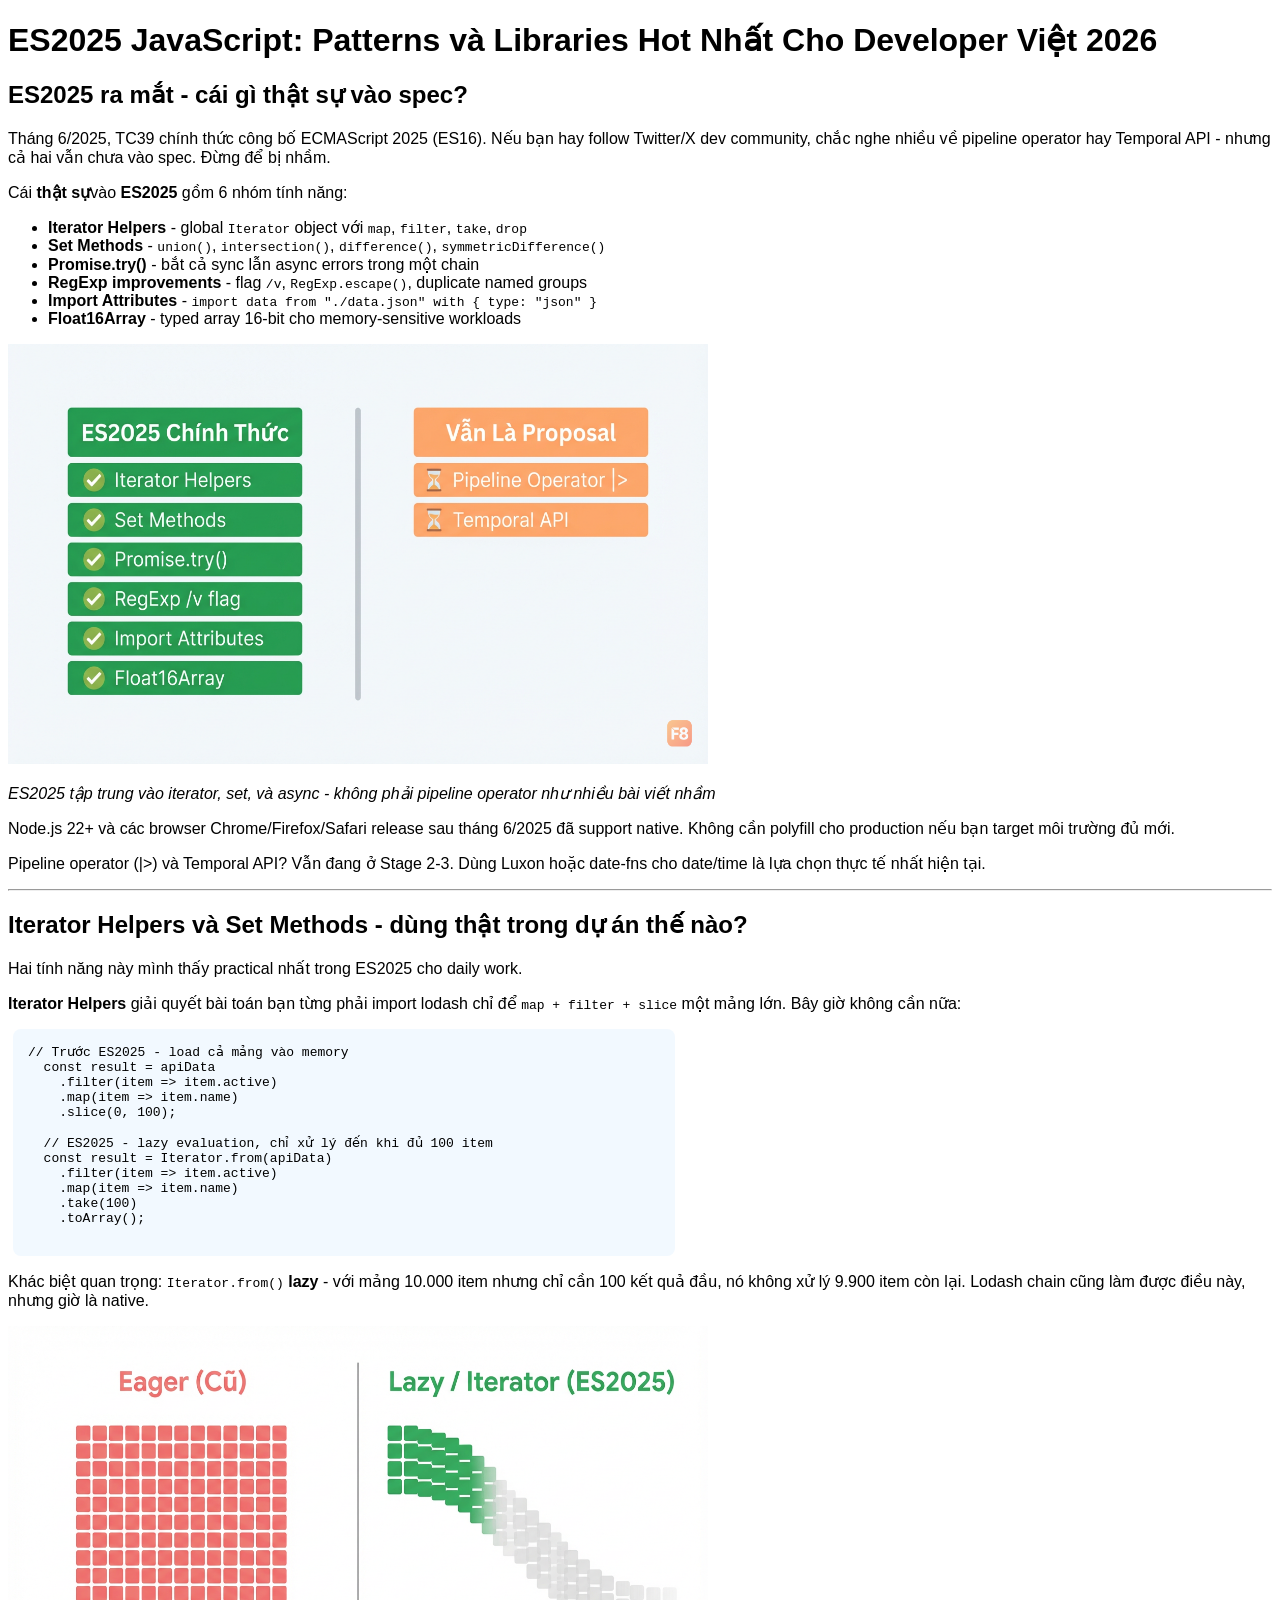
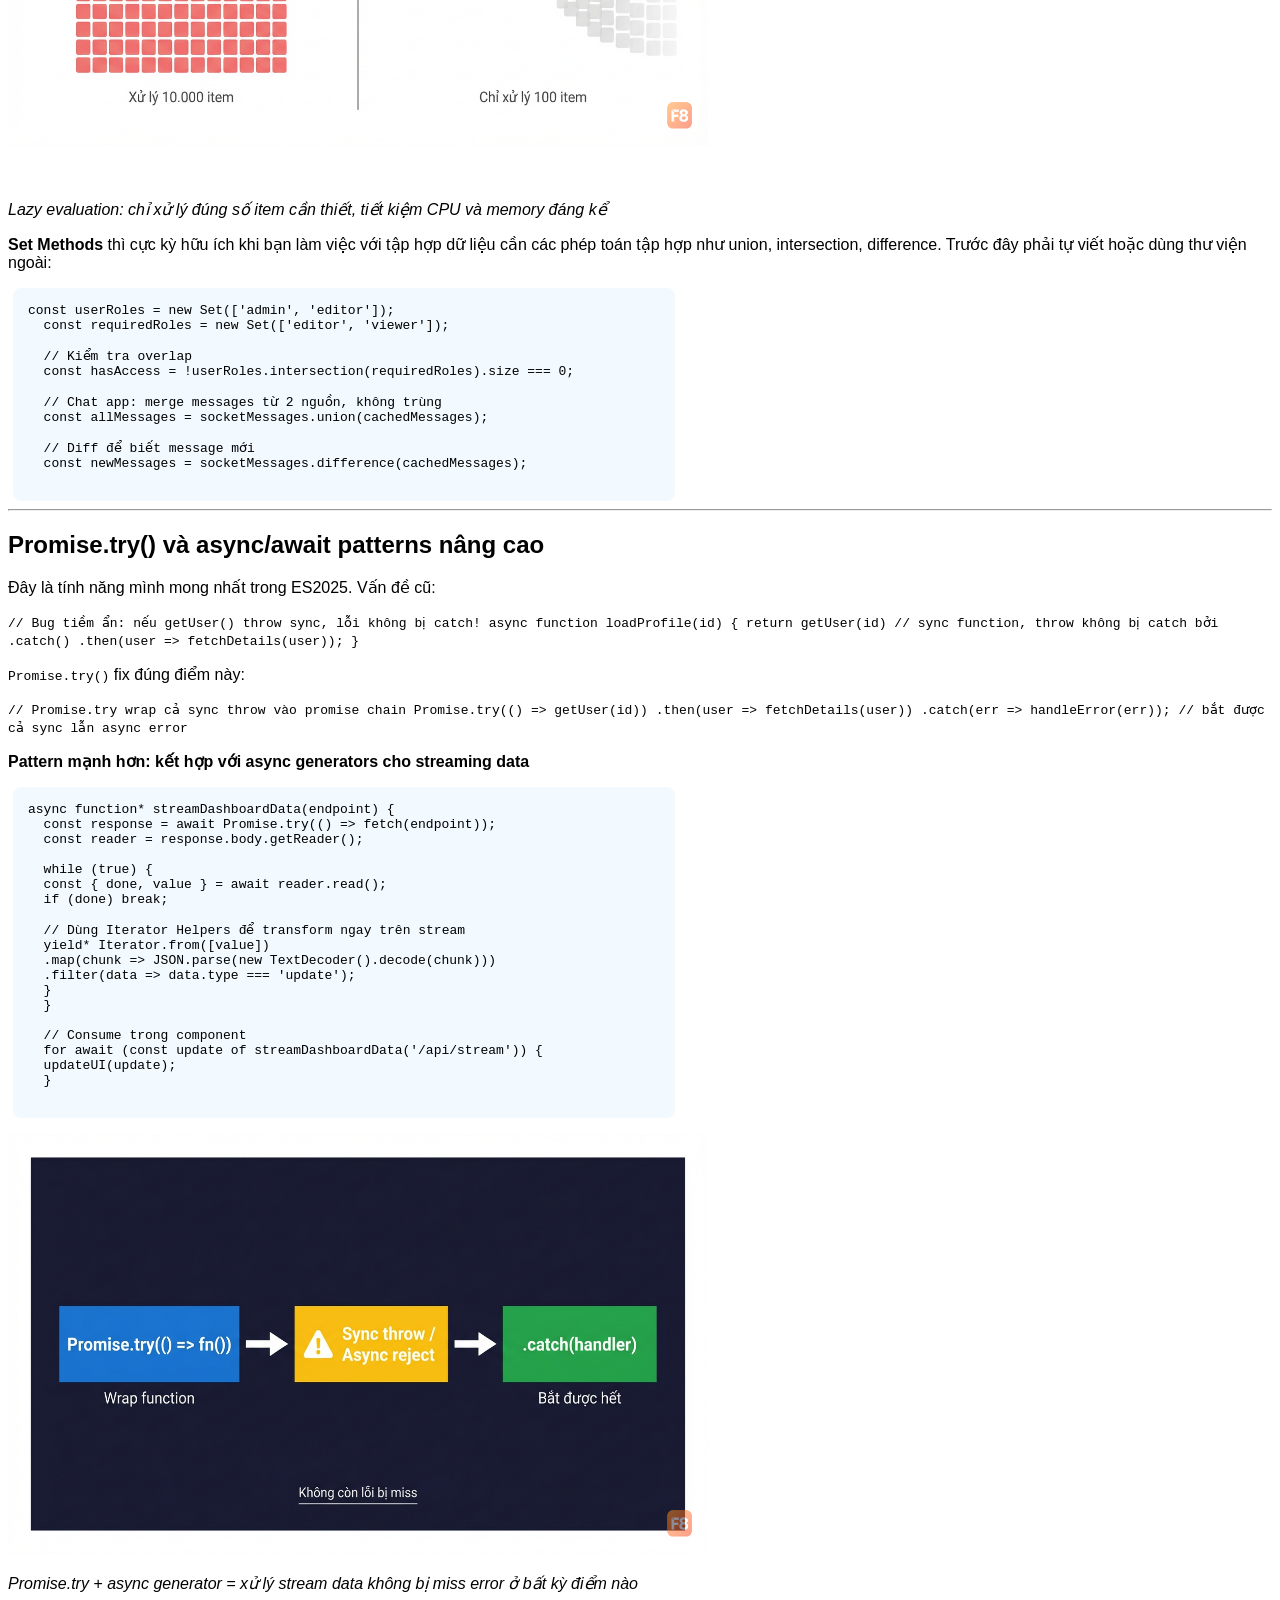
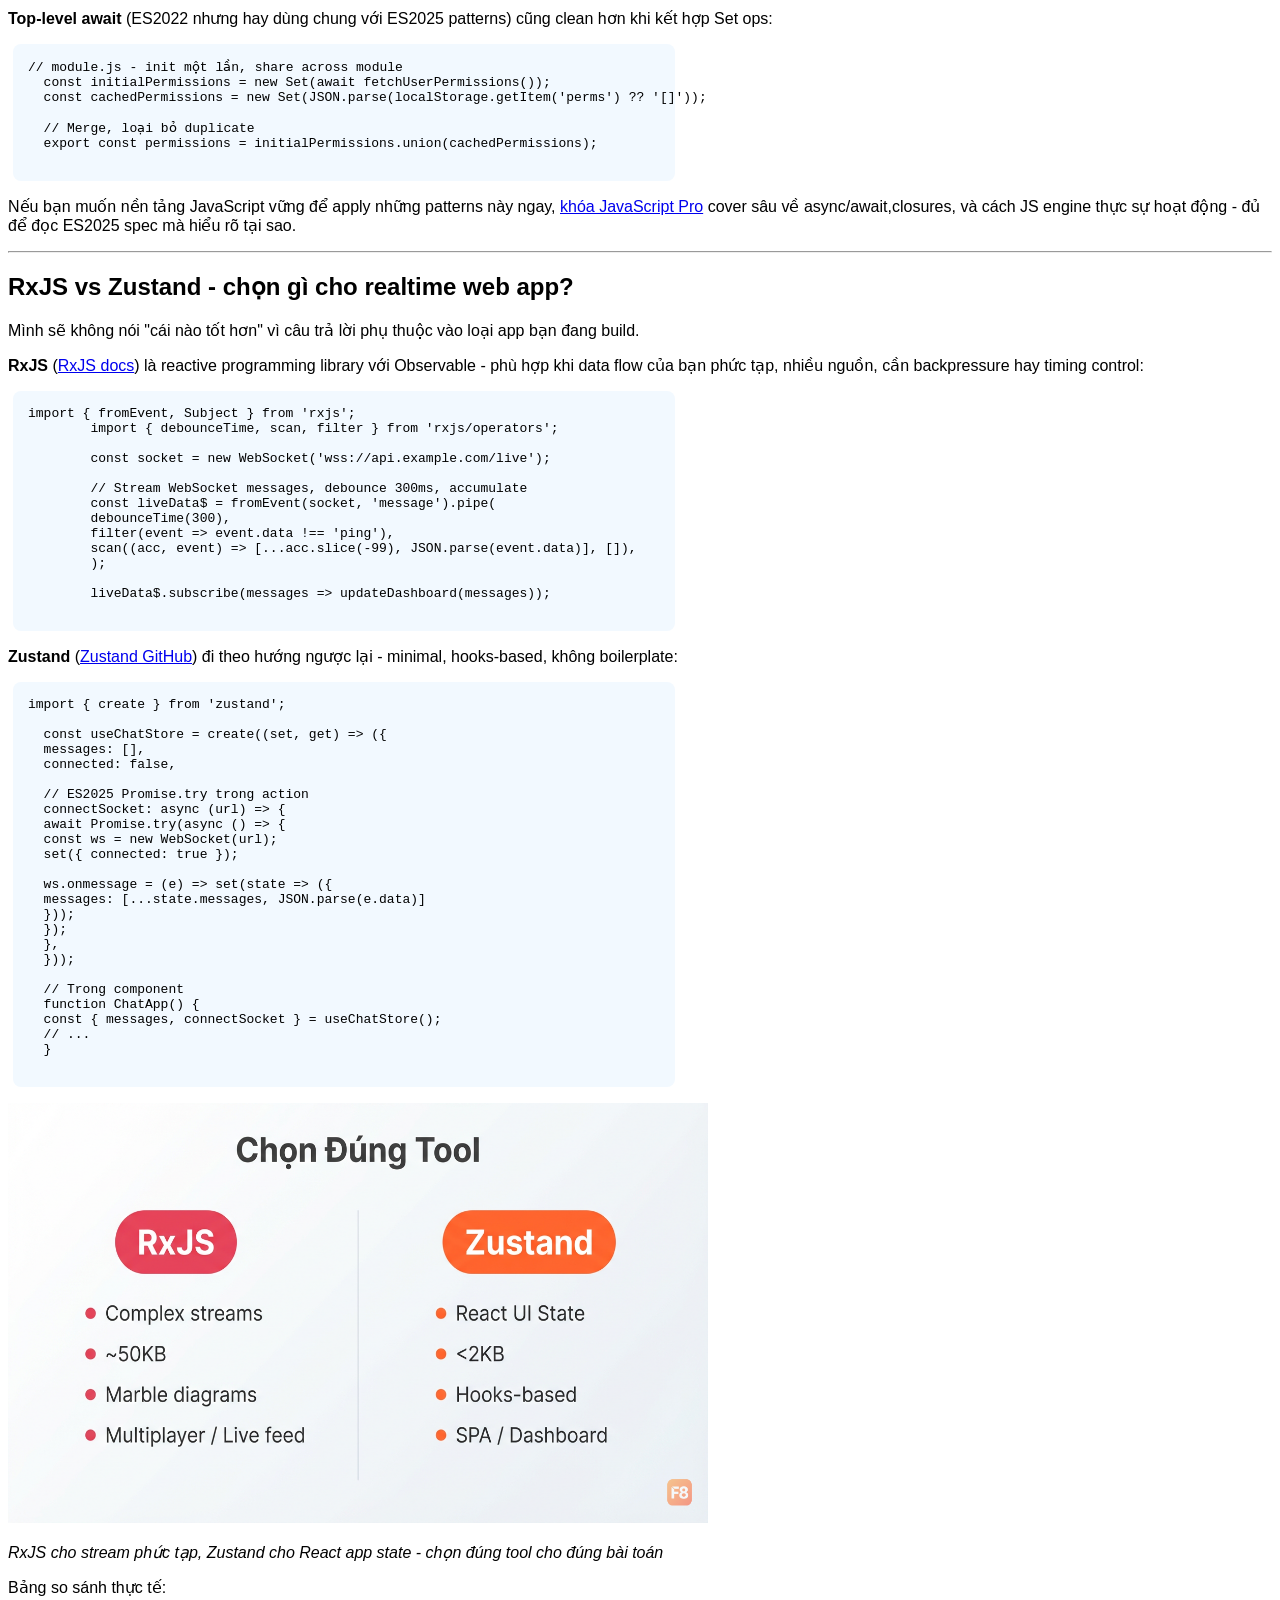
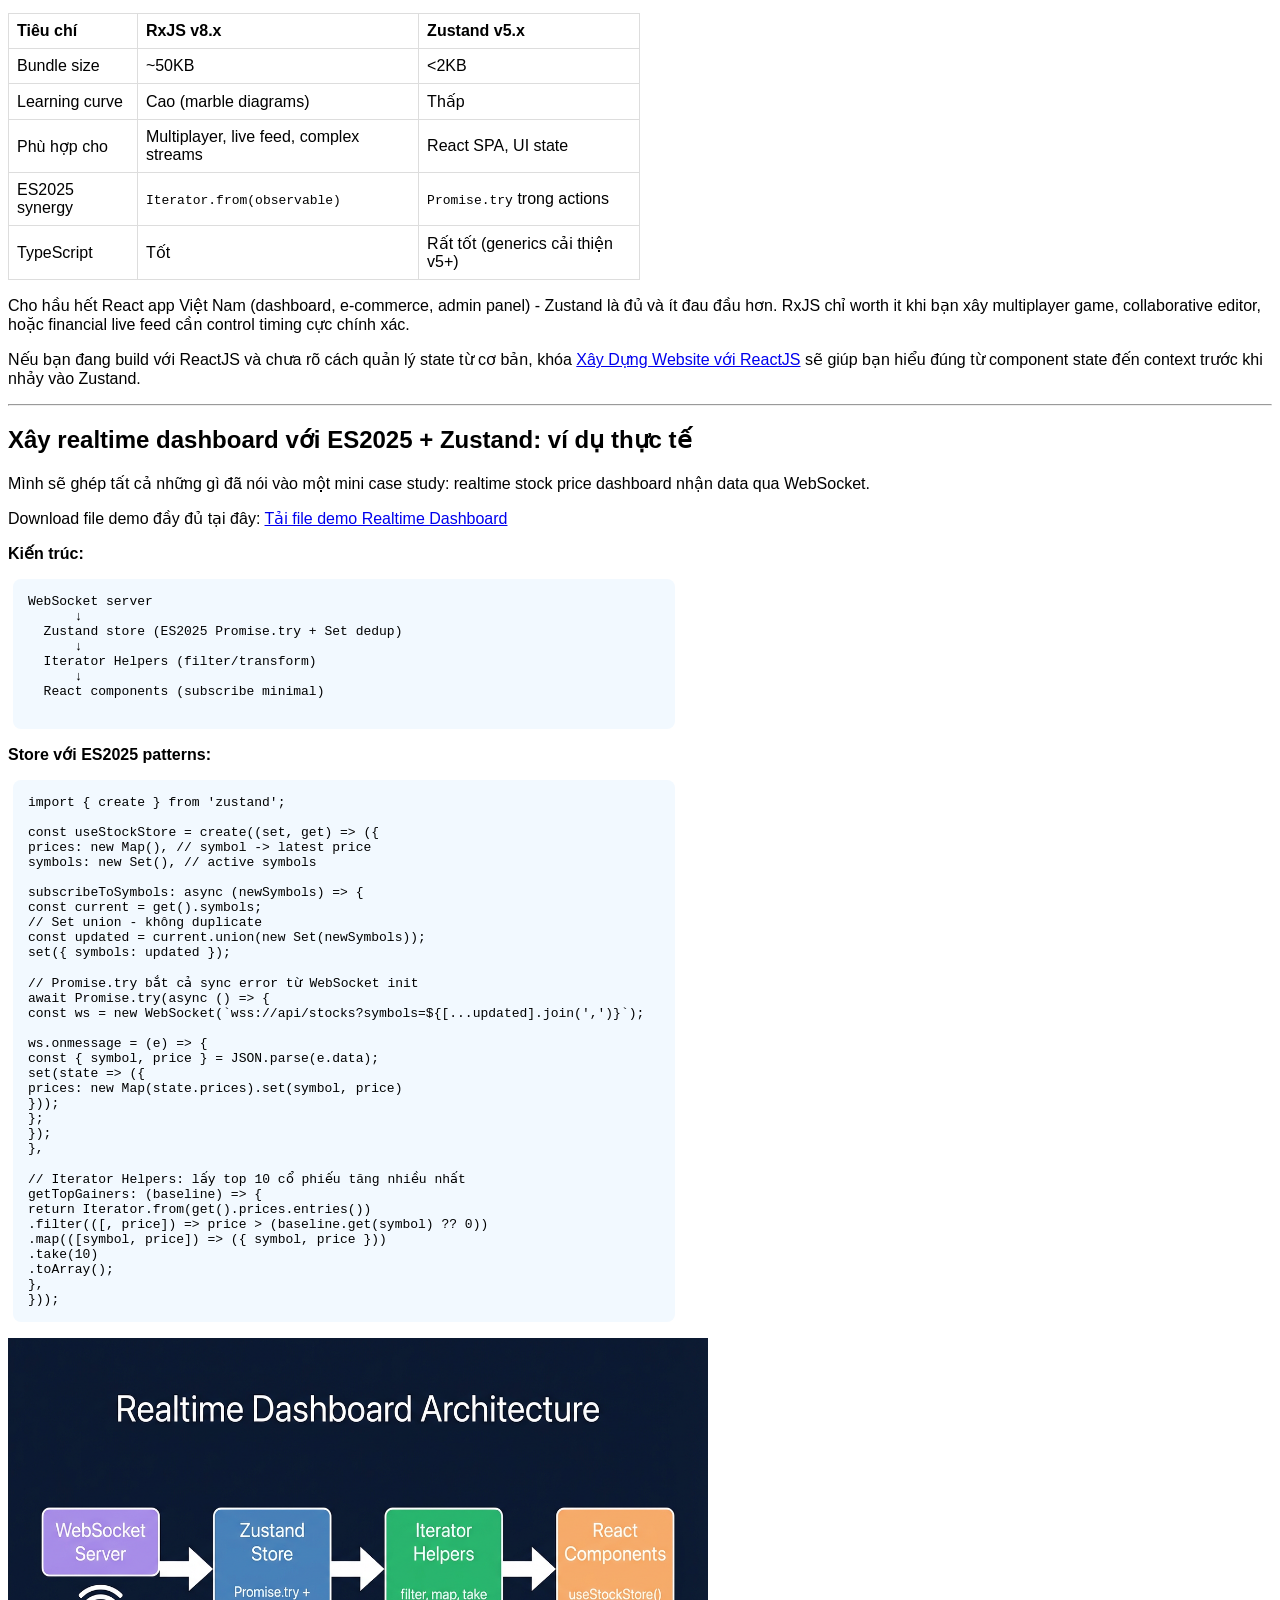
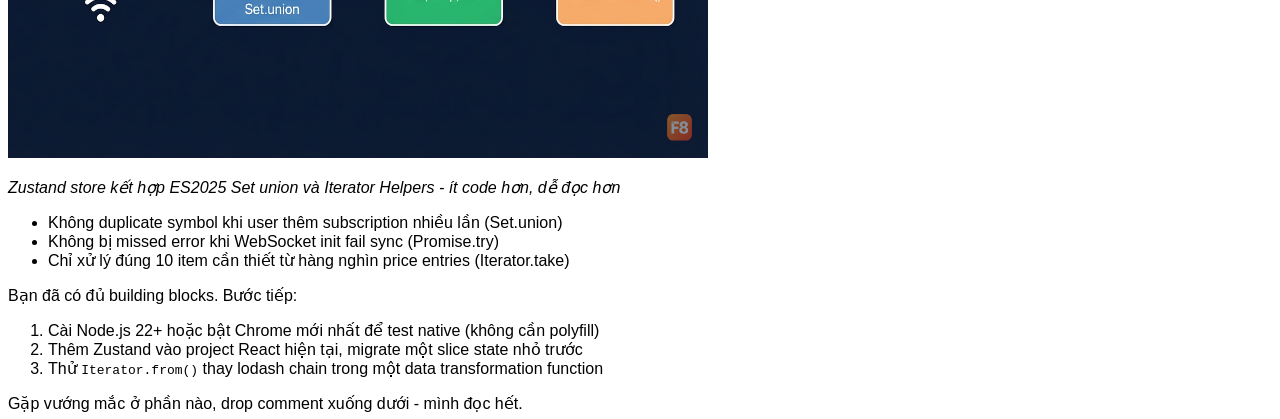
<file: Day1/day1.html>
<!doctype html>
<html lang="en">

<head>
  <meta charset="UTF-8" />
  <meta name="viewport" content="width=device-width, initial-scale=1.0" />
  <title>Bai tap Day1 - Fullstack Developer NodeJs F8</title>
  <style>
    table {
      font-family: arial, sans-serif;
      border-collapse: collapse;
      width: 50%;
    }

    td,
    th {
      border: 1px solid #dddddd;
      text-align: left;
      padding: 8px;
    }

    body {
      font-family: 'Segoe UI', Tahoma, Geneva, Verdana, sans-serif;
    }

    pre {
      border-radius: 8px;
      background: #f2f9ff;
      margin: 5px;
      padding: 15px;
      width: 50%;
    }
  </style>
</head>

<body>

  <h1>
    ES2025 JavaScript: Patterns và Libraries Hot Nhất Cho Developer Việt 2026
  </h1>
  <h2>ES2025 ra mắt - cái gì thật sự vào spec?</h2>
  <p>
    Tháng 6/2025, TC39 chính thức công bố ECMAScript 2025 (ES16). Nếu bạn hay
    follow Twitter/X dev community, chắc nghe nhiều về pipeline operator hay
    Temporal API - nhưng cả hai vẫn chưa vào spec. Đừng để bị nhầm.
  </p>
  <p>Cái <strong>thật sự</strong>vào <strong>ES2025</strong> gồm 6 nhóm tính năng:</p>

  <ul>
    <li><strong>Iterator Helpers</strong> - global <code>Iterator</code> object với <code>map</code>,
      <code>filter</code>,
      <code>take</code>, <code>drop</code>
    </li>
    <li><strong>Set Methods</strong> - <code>union()</code>, <code>intersection()</code>, <code>difference()</code>,
      <code>symmetricDifference()</code>
    </li>
    <li><strong>Promise.try()</strong> - bắt cả sync lẫn async errors trong một chain</li>
    <li><strong>RegExp improvements</strong> - flag <code>/v</code>, <code>RegExp.escape()</code>, duplicate named
      groups
    </li>
    <li><strong>Import Attributes</strong> - <code>import data from "./data.json" with { type: "json" }</code></li>
    <li><strong>Float16Array</strong> - typed array 16-bit cho memory-sensitive workloads</li>
  </ul>
 

  <p><img src="/Day1/Img/hinh1.png" alt="Hình 1" width="700px" height="420px" /></p>
  <em>ES2025 tập trung vào iterator, set, và async - không phải pipeline operator như nhiều bài viết nhầm</em></p>
  <p>Node.js 22+ và các browser Chrome/Firefox/Safari release sau tháng 6/2025 đã support native. Không cần polyfill cho
    production nếu bạn target môi trường đủ mới.</p>
  <p>Pipeline operator (|>) và Temporal API? Vẫn đang ở Stage 2-3. Dùng Luxon hoặc date-fns cho date/time là lựa chọn
    thực tế nhất hiện tại.</p>
  <hr>
  <h2>Iterator Helpers và Set Methods - dùng thật trong dự án thế nào?</h2>
  <p>Hai tính năng này mình thấy practical nhất trong ES2025 cho daily work.</p>
  <p><strong>Iterator Helpers</strong> giải quyết bài toán bạn từng phải import lodash chỉ để
    <code>map + filter + slice</code> một mảng lớn. Bây giờ không cần nữa:
  </p>
  <pre><code>// Trước ES2025 - load cả mảng vào memory
  const result = apiData
    .filter(item => item.active)
    .map(item => item.name)
    .slice(0, 100);
  
  // ES2025 - lazy evaluation, chỉ xử lý đến khi đủ 100 item
  const result = Iterator.from(apiData)
    .filter(item => item.active)
    .map(item => item.name)
    .take(100)
    .toArray();
  </code></pre>
  <p>Khác biệt quan trọng: <code>Iterator.from()</code> <strong>lazy</strong> - với mảng 10.000 item nhưng chỉ cần 100
    kết quả đầu, nó không xử lý 9.900 item còn lại. Lodash chain cũng làm được điều này, nhưng giờ là native.</p>
  <p><img src="/Day1/Img/hinh2.png" alt="Hình 2" width="700px" height="420px"></p></br />
  <p><em>Lazy evaluation: chỉ xử lý đúng số item cần thiết, tiết kiệm CPU và memory đáng kể</em></p>
  <p><strong>Set Methods</strong> thì cực kỳ hữu ích khi bạn làm việc với tập hợp dữ liệu cần các phép toán tập hợp như
    union, intersection, difference. Trước đây phải tự viết hoặc dùng thư viện ngoài:</p>
  <pre><code>const userRoles = new Set(['admin', 'editor']);
  const requiredRoles = new Set(['editor', 'viewer']);
  
  // Kiểm tra overlap
  const hasAccess = !userRoles.intersection(requiredRoles).size === 0;
  
  // Chat app: merge messages từ 2 nguồn, không trùng
  const allMessages = socketMessages.union(cachedMessages);
  
  // Diff để biết message mới
  const newMessages = socketMessages.difference(cachedMessages);
  </code></pre>
  <hr>
  <h2>Promise.try() và async/await patterns nâng cao</h2>
  <p>Đây là tính năng mình mong nhất trong ES2025. Vấn đề cũ:</p>
  <code>// Bug tiềm ẩn: nếu getUser() throw sync, lỗi không bị catch!
async function loadProfile(id) {
  return getUser(id) // sync function, throw không bị catch bởi .catch()
    .then(user => fetchDetails(user));
}
  </code>
  <p><code>Promise.try()</code> fix đúng điểm này:</p>
  <code>// Promise.try wrap cả sync throw vào promise chain
  Promise.try(() => getUser(id))
  .then(user => fetchDetails(user))
  .catch(err => handleError(err)); // bắt được cả sync lẫn async error
</code>
  <p><strong>Pattern mạnh hơn: kết hợp với async generators cho streaming data</strong></p>
  <p>
  <pre><code>async function* streamDashboardData(endpoint) {
  const response = await Promise.try(() => fetch(endpoint));
  const reader = response.body.getReader();
  
  while (true) {
  const { done, value } = await reader.read();
  if (done) break;
  
  // Dùng Iterator Helpers để transform ngay trên stream
  yield* Iterator.from([value])
  .map(chunk => JSON.parse(new TextDecoder().decode(chunk)))
  .filter(data => data.type === 'update');
  }
  }
  
  // Consume trong component
  for await (const update of streamDashboardData('/api/stream')) {
  updateUI(update);
  }
  </code></pre>
  </p>
  <p><img src="/Day1/Img/hinh3.png" alt="Hình 3" width="700px" height="420px"></p>
  <p><em>Promise.try + async generator = xử lý stream data không bị miss error ở bất kỳ điểm nào</em></p>
  <p><strong>Top-level await</strong> (ES2022 nhưng hay dùng chung với ES2025 patterns) cũng clean hơn khi kết hợp Set
    ops:</p>
  <p>
  <pre><code>// module.js - init một lần, share across module
  const initialPermissions = new Set(await fetchUserPermissions());
  const cachedPermissions = new Set(JSON.parse(localStorage.getItem('perms') ?? '[]'));
  
  // Merge, loại bỏ duplicate
  export const permissions = initialPermissions.union(cachedPermissions);
  </code></pre>
  </p>
  <p>Nếu bạn muốn nền tảng JavaScript vững để apply những patterns này ngay, <a href="https://f8.edu.vn/javascript">
      khóa JavaScript Pro</a> cover sâu về async/await,closures, và cách JS engine thực sự hoạt động - đủ để đọc
    ES2025 spec mà hiểu rõ tại sao.</p>
  <hr>
  <h2>RxJS vs Zustand - chọn gì cho realtime web app?</h2>
  <p>Mình sẽ không nói "cái nào tốt hơn" vì câu trả lời phụ thuộc vào loại app bạn đang build.</p>
  <p><strong>RxJS</strong> (<a href="https://rxjs.dev" target="_blank" rel="RxJS">RxJS docs</a>)
    là reactive programming library với Observable - phù hợp khi data flow của bạn phức tạp, nhiều nguồn, cần
    backpressure
    hay timing control:</p>
  <p>
  <pre><code>import { fromEvent, Subject } from 'rxjs';
        import { debounceTime, scan, filter } from 'rxjs/operators';
        
        const socket = new WebSocket('wss://api.example.com/live');
        
        // Stream WebSocket messages, debounce 300ms, accumulate
        const liveData$ = fromEvent(socket, 'message').pipe(
        debounceTime(300),
        filter(event => event.data !== 'ping'),
        scan((acc, event) => [...acc.slice(-99), JSON.parse(event.data)], []),
        );
        
        liveData$.subscribe(messages => updateDashboard(messages));
  </code></pre>
  </p>
  <p><strong>Zustand</strong> (<a href="https://github.com/pmndrs/zustand" target="_blank" rel="Zustand">Zustand
      GitHub</a>) đi theo hướng ngược lại - minimal, hooks-based, không
    boilerplate:</p>
  <p>
  <pre><code>import { create } from 'zustand';
  
  const useChatStore = create((set, get) => ({
  messages: [],
  connected: false,
  
  // ES2025 Promise.try trong action
  connectSocket: async (url) => {
  await Promise.try(async () => {
  const ws = new WebSocket(url);
  set({ connected: true });
  
  ws.onmessage = (e) => set(state => ({
  messages: [...state.messages, JSON.parse(e.data)]
  }));
  });
  },
  }));
  
  // Trong component
  function ChatApp() {
  const { messages, connectSocket } = useChatStore();
  // ...
  }
  </code></pre>
  </p>
  <p><img src="/Day1/Img/hinh4.png" alt="Hình 4" width="700px" height="420px"></p>
  <p><em>RxJS cho stream phức tạp, Zustand cho React app state - chọn đúng tool cho đúng bài toán</em></p>
  <p>Bảng so sánh thực tế:</p>
  <table>
    <thead>
      <tr>
        <th>Tiêu chí</th>
        <th>RxJS v8.x</th>
        <th>Zustand v5.x</th>
      </tr>
    </thead>
    <tbody>
      <tr>
        <td>Bundle size</td>
        <td>~50KB</td>
        <td>&lt;2KB</td>
      </tr>
      <tr>
        <td>Learning curve</td>
        <td>Cao (marble diagrams)</td>
        <td>Thấp</td>
      </tr>
      <tr>
        <td>Phù hợp cho</td>
        <td>Multiplayer, live feed, complex streams</td>
        <td>React SPA, UI state</td>
      </tr>
      <tr>
        <td>ES2025 synergy</td>
        <td><code>Iterator.from(observable)</code></td>
        <td><code>Promise.try</code> trong actions</td>
      </tr>
      <tr>
        <td>TypeScript</td>
        <td>Tốt</td>
        <td>Rất tốt (generics cải thiện v5+)</td>
      </tr>
    </tbody>
  </table>
  <p>Cho hầu hết React app Việt Nam (dashboard, e-commerce, admin panel) - Zustand là đủ và ít đau đầu hơn. RxJS chỉ
    worth
    it khi bạn xây multiplayer game, collaborative editor, hoặc financial live feed cần control timing cực chính xác.
  </p>
  <p>Nếu bạn đang build với ReactJS và chưa rõ cách quản lý state từ cơ bản, khóa <a
      href="https://f8.edu.vn/reactjs">Xây Dựng Website với ReactJS</a> sẽ giúp bạn hiểu đúng từ component state đến
    context trước khi nhảy vào Zustand.</p>
  <hr>
  <h2>Xây realtime dashboard với ES2025 + Zustand: ví dụ thực tế </h2>
  <p>Mình sẽ ghép tất cả những gì đã nói vào một mini case study: realtime stock price dashboard nhận data qua
    WebSocket.
  </p>
  <p>Download file demo đầy đủ tại đây: <a
      href="https://files.f8.edu.vn/f8-prod/blog_posts/13485/realtime-dashboard-es2025.html" target="_blank"
      rel="Realtime Dashboard">Tải file demo Realtime Dashboard</a></p>
  <p><strong>Kiến trúc:</strong></p>
  <pre><code>WebSocket server
      ↓
  Zustand store (ES2025 Promise.try + Set dedup)
      ↓
  Iterator Helpers (filter/transform)
      ↓
  React components (subscribe minimal)
  </code></pre>
  <p><strong>Store với ES2025 patterns:</strong></p>
  <pre><code>import { create } from 'zustand';

const useStockStore = create((set, get) => ({
prices: new Map(), // symbol -> latest price
symbols: new Set(), // active symbols

subscribeToSymbols: async (newSymbols) => {
const current = get().symbols;
// Set union - không duplicate
const updated = current.union(new Set(newSymbols));
set({ symbols: updated });

// Promise.try bắt cả sync error từ WebSocket init
await Promise.try(async () => {
const ws = new WebSocket(`wss://api/stocks?symbols=${[...updated].join(',')}`);

ws.onmessage = (e) => {
const { symbol, price } = JSON.parse(e.data);
set(state => ({
prices: new Map(state.prices).set(symbol, price)
}));
};
});
},

// Iterator Helpers: lấy top 10 cổ phiếu tăng nhiều nhất
getTopGainers: (baseline) => {
return Iterator.from(get().prices.entries())
.filter(([, price]) => price > (baseline.get(symbol) ?? 0))
.map(([symbol, price]) => ({ symbol, price }))
.take(10)
.toArray();
},
}));
</code></pre>
  <p><img src="/Day1/Img/hinh5.png" alt="Hình 5" width="700px" height="420px"></p>
  <p><em>Zustand store kết hợp ES2025 Set union và Iterator Helpers - ít code hơn, dễ đọc hơn</em></p>
  <ul>
    <li>Không duplicate symbol khi user thêm subscription nhiều lần (Set.union)</li>
    <li>Không bị missed error khi WebSocket init fail sync (Promise.try)</li>
    <li>Chỉ xử lý đúng 10 item cần thiết từ hàng nghìn price entries (Iterator.take)</li>
  </ul>
  <p>Bạn đã có đủ building blocks. Bước tiếp:</p>
  <ol>
    <li>Cài Node.js 22+ hoặc bật Chrome mới nhất để test native (không cần polyfill)</li>
    <li>Thêm Zustand vào project React hiện tại, migrate một slice state nhỏ trước</li>
    <li>Thử <code>Iterator.from()</code> thay lodash chain trong một data transformation function</li>
  </ol>
  <p>Gặp vướng mắc ở phần nào, drop comment xuống dưới - mình đọc hết.</p>
</body>

</html>
</file>
<file: Day03/style.css>
/* Bài 1: Combinators */
.main-nav a {
  color: #1d4ed8;
} /* Tất cả link trong menu */
.main-nav > ul > li {
  background: #f1f5f9;
} /* Chỉ menu cấp 1 */
.post-content h2 + p {
  color: #64748b;
} /* p đầu tiên ngay sau h2 */
.post-content h2 ~ p {
  color: #0f172a;
} /* Tất cả p sau h2 */
.post-meta .author a {
  color: #f97316;
} /* Link tác giả */

/* Bài 2: CSS Nesting */
article.post {
  background: white;
  & .post-title {
    color: #0f172a;
  }
  &:hover {
    background: #f8fafc;
    & .post-title {
      color: #2563eb;
    }
  }
  &.featured {
    background: #fefce8;
  }
}

/* Bài 3: Interactive Pseudo-classes */
/* Link trong nội dung */
.post-content a:link {
  color: #2563eb;
}
.post-content a:visited {
  color: #9333ea;
}
.post-content a:hover {
  color: #1e40af;
}
.post-content a:active {
  color: #1e3a8a;
}

/* Các buttton */
.btn-primary {
  background: #2563eb;
  color: white;
}
.btn-primary:hover {
  background: #3b82f6;
}
.btn-primary:active {
  background: #1d4ed8;
}
button:disabled {
  background: #94a3b8;
  color: #cbd5e1;
}

/* Ô nhập liệu */
input:focus {
  background: #eff6ff;
}

/* Bài 4: Structural Pseudo-classes */
.comparison-table tbody tr:nth-child(odd) {
  background: #f8fafc;
}
.comparison-table tbody tr:nth-child(even) {
  background: white;
}
.comparison-table thead tr:first-child {
  background: #0f172a;
  color: white;
}
.comparison-table tbody tr:last-child {
  background: #dbeafe;
}

.steps li:first-child {
  color: #16a34a;
}
.steps li:last-child {
  color: #dc2626;
}
.steps li:nth-child(3) {
  background: #fef3c7;
}

.sidebar .widget:not(:last-child) {
  background: white;
}

/* Bài 5: Pseudo-elements */
.lead::first-line {
  color: #0f172a;
}
.lead::first-letter {
  color: #2563eb;
}

.quote::before {
  content: '"';
  color: #cbd5e1;
}

.steps li::marker {
  color: #2563eb;
}

::selection {
  background: #bfdbfe;
  color: #0f172a;
}

.badge::before {
  content: "";
  display: inline-block;
  width: 8px;
  height: 8px;
  background: #ef4444;
  border-radius: 50%;
  margin-right: 5px;
}

/* Bài 6: Attribute Selectors */
input:required {
  background: #fffbeb;
}
a[href^="https://"] {
  color: #2563eb;
}
.resource-list a[href$=".pdf"] {
  color: #ea580c;
}
[class*="btn"] {
  background: #e2e8f0;
}
[lang^="vi"] {
  color: #0f172a;
}
tr[data-priority="high"] {
  background: #fee2e2;
}
</file>
